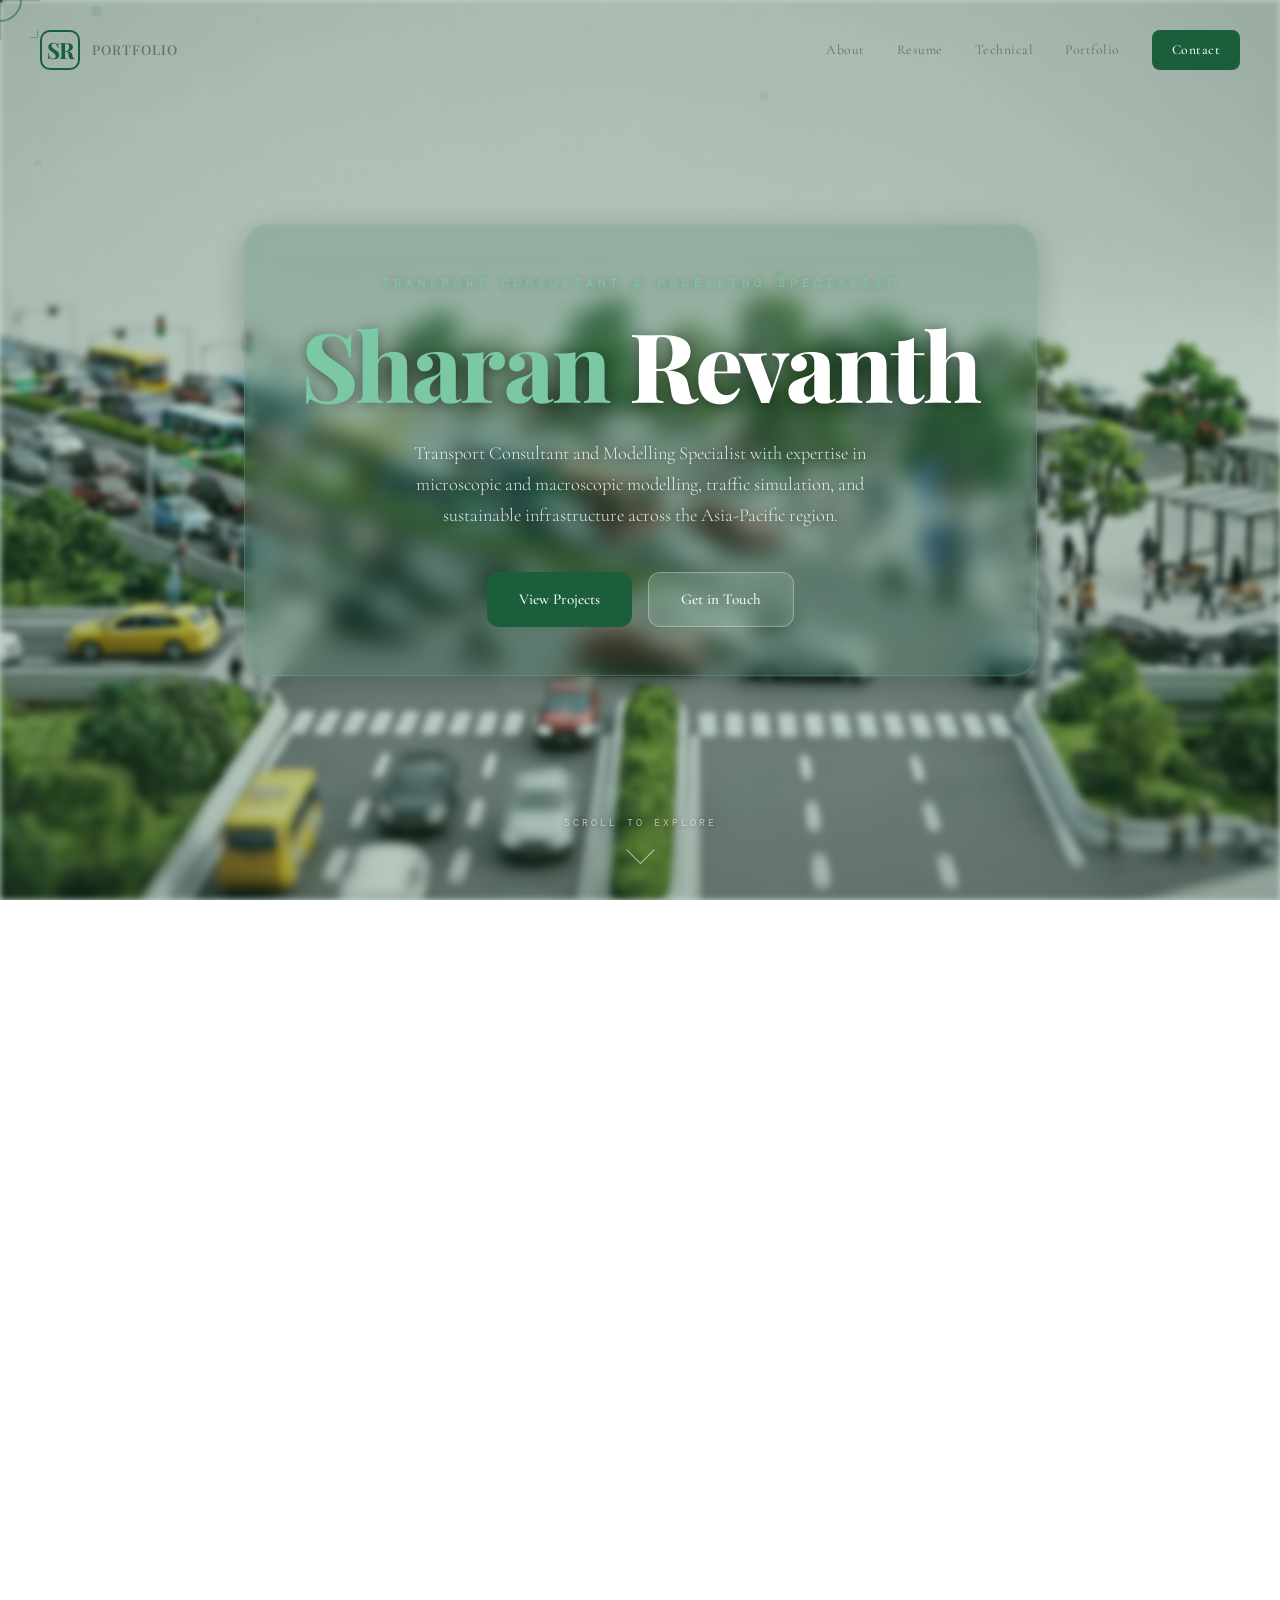
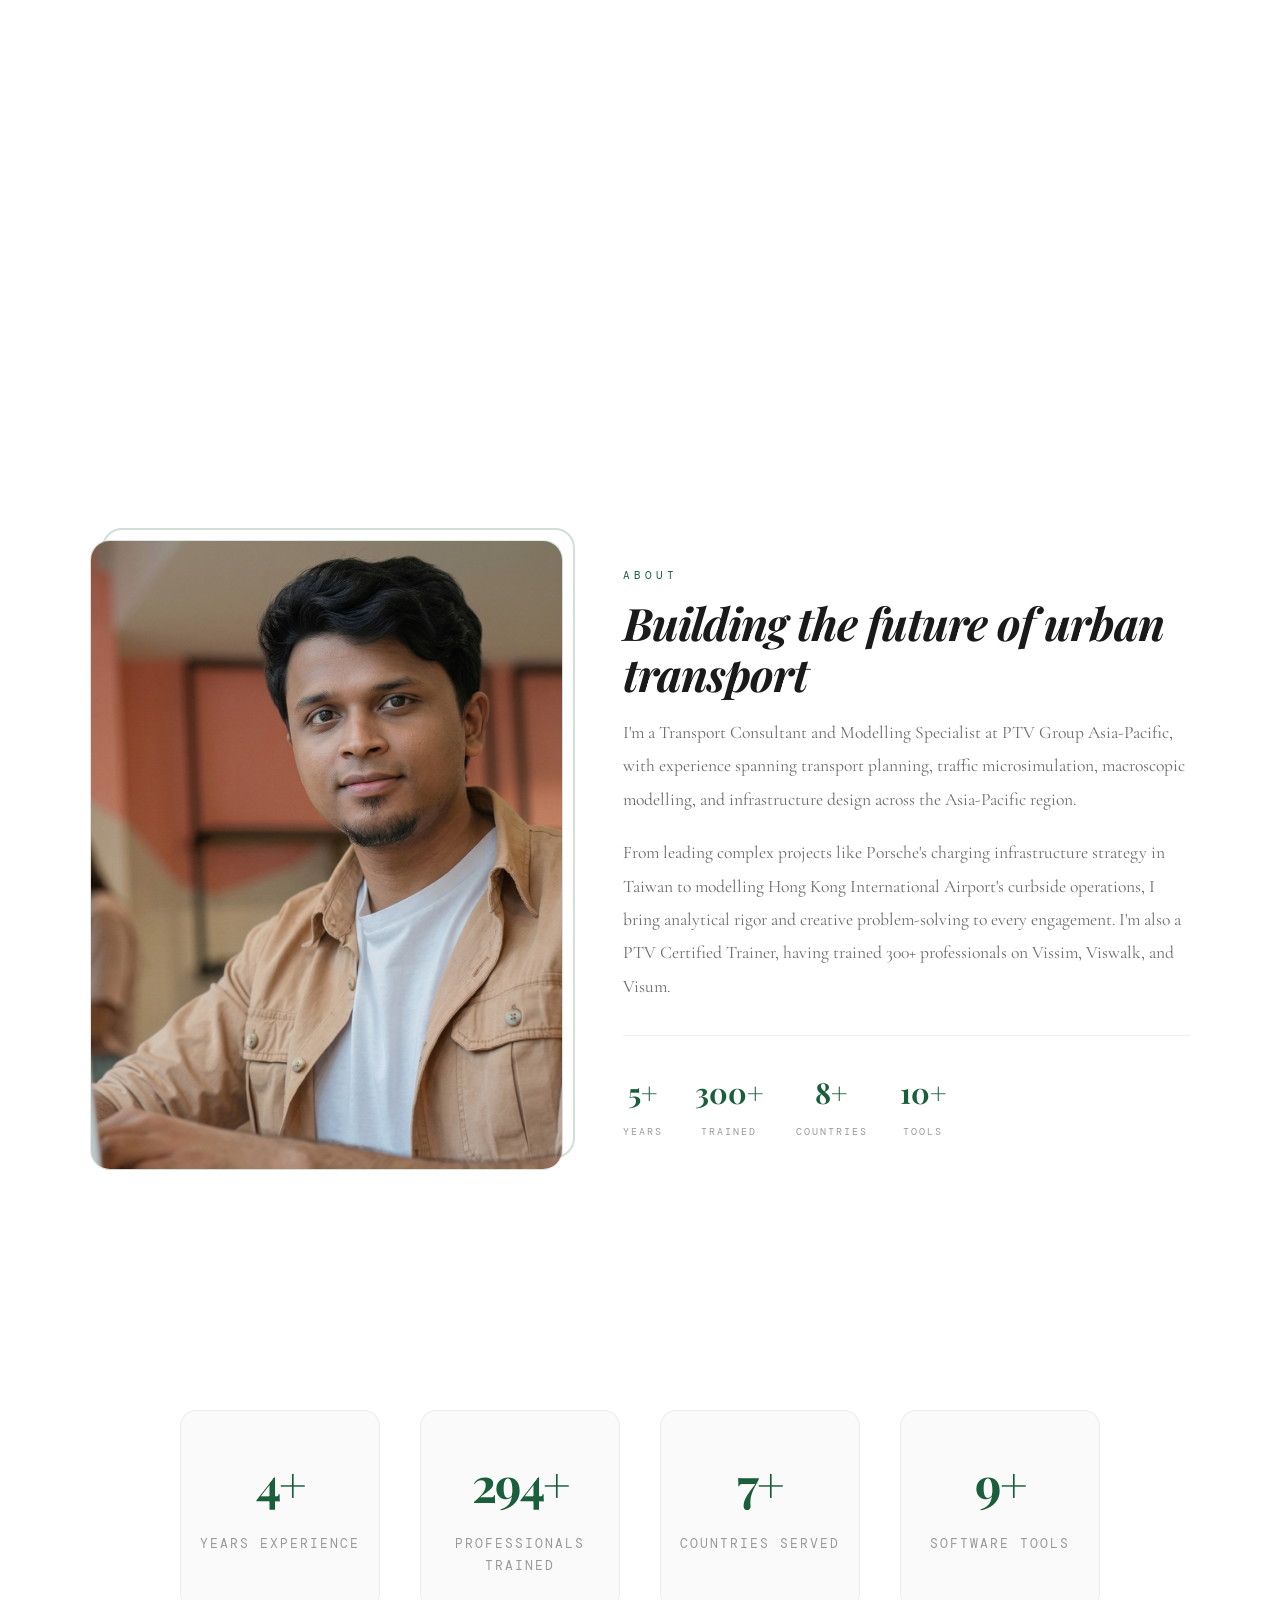
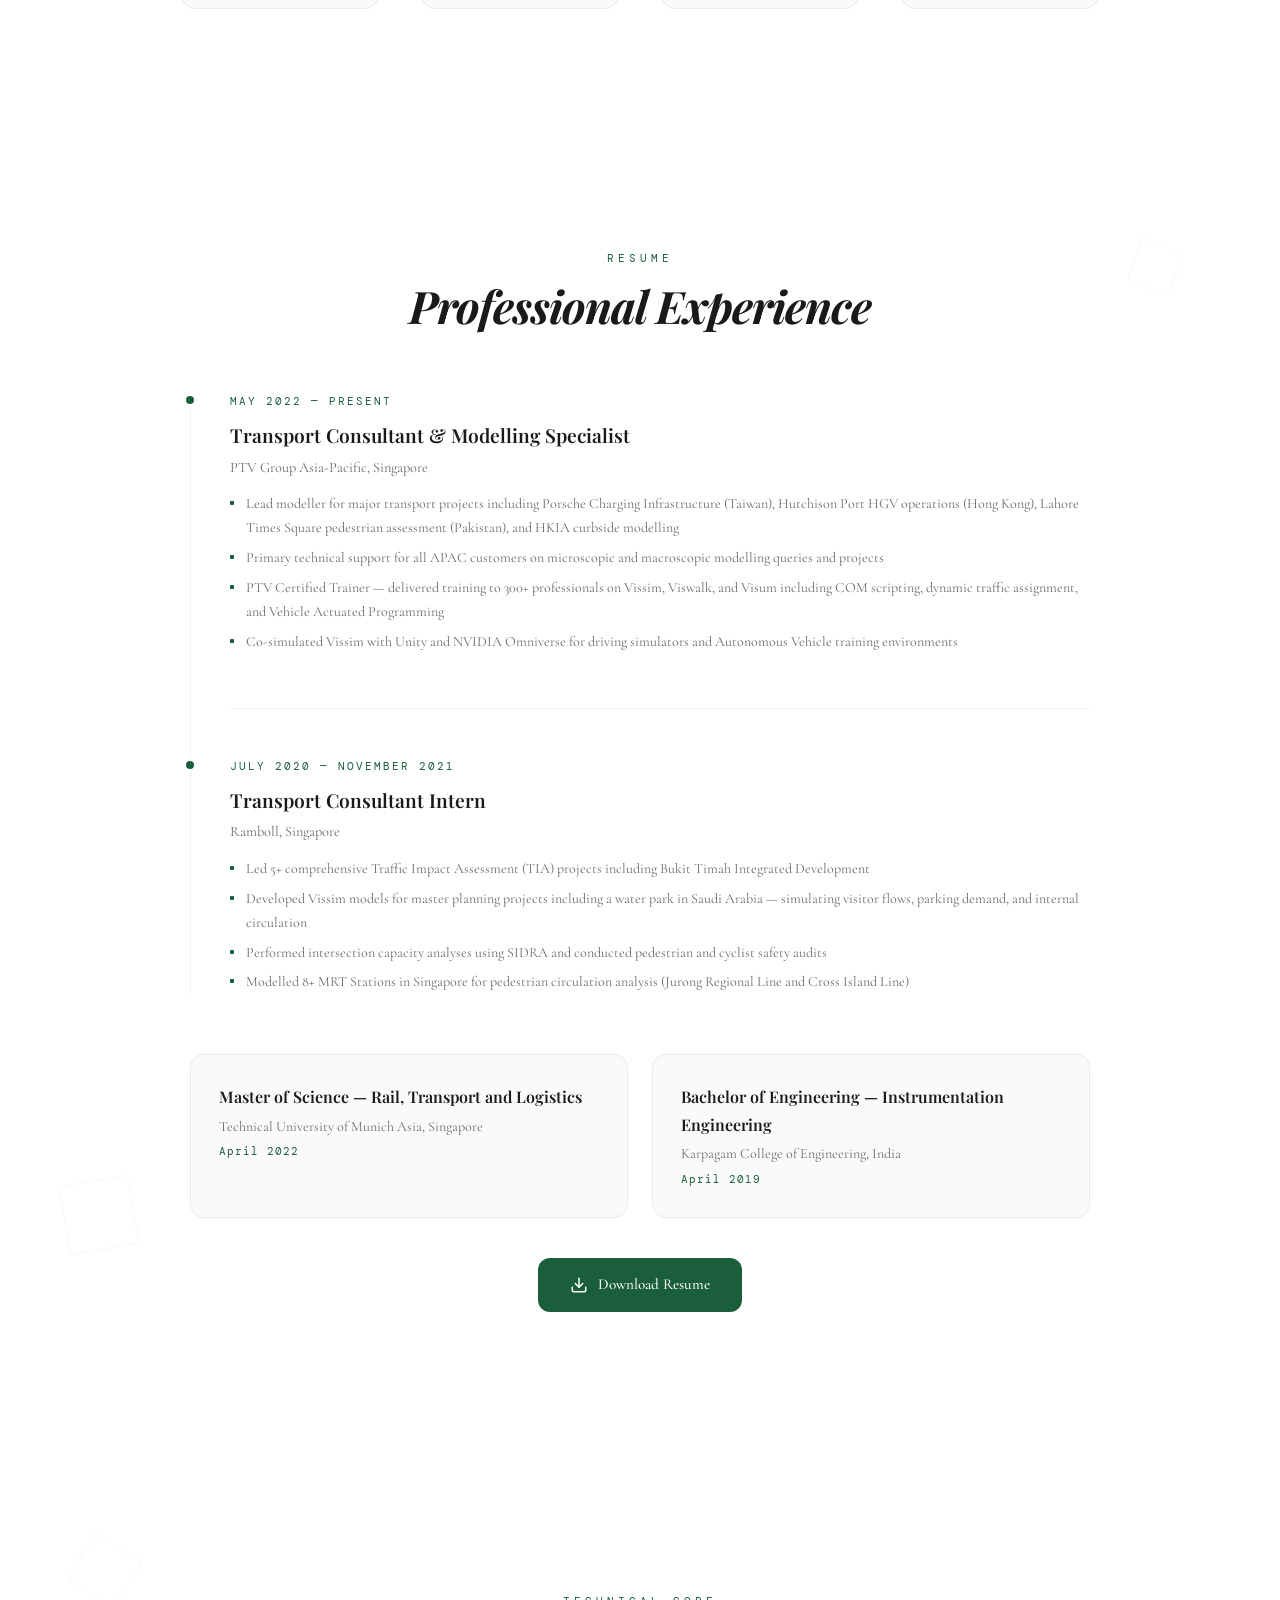
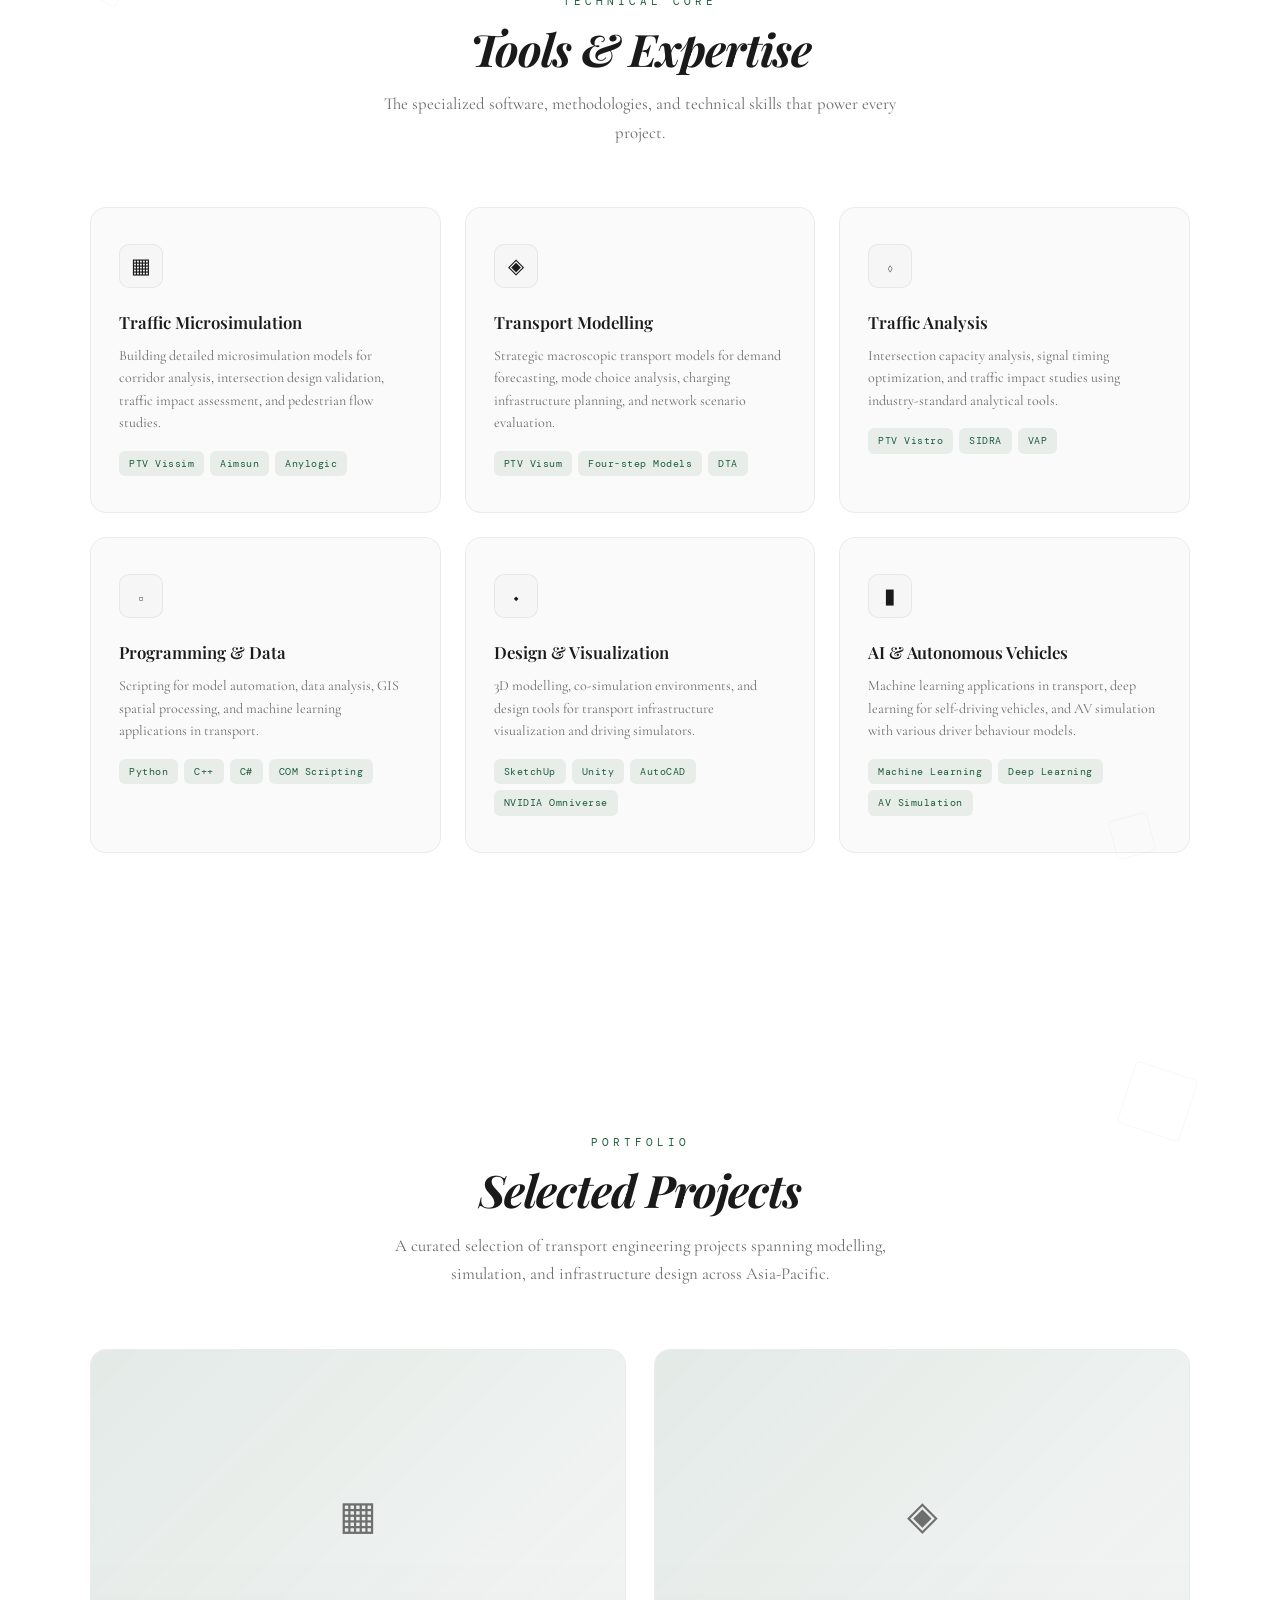
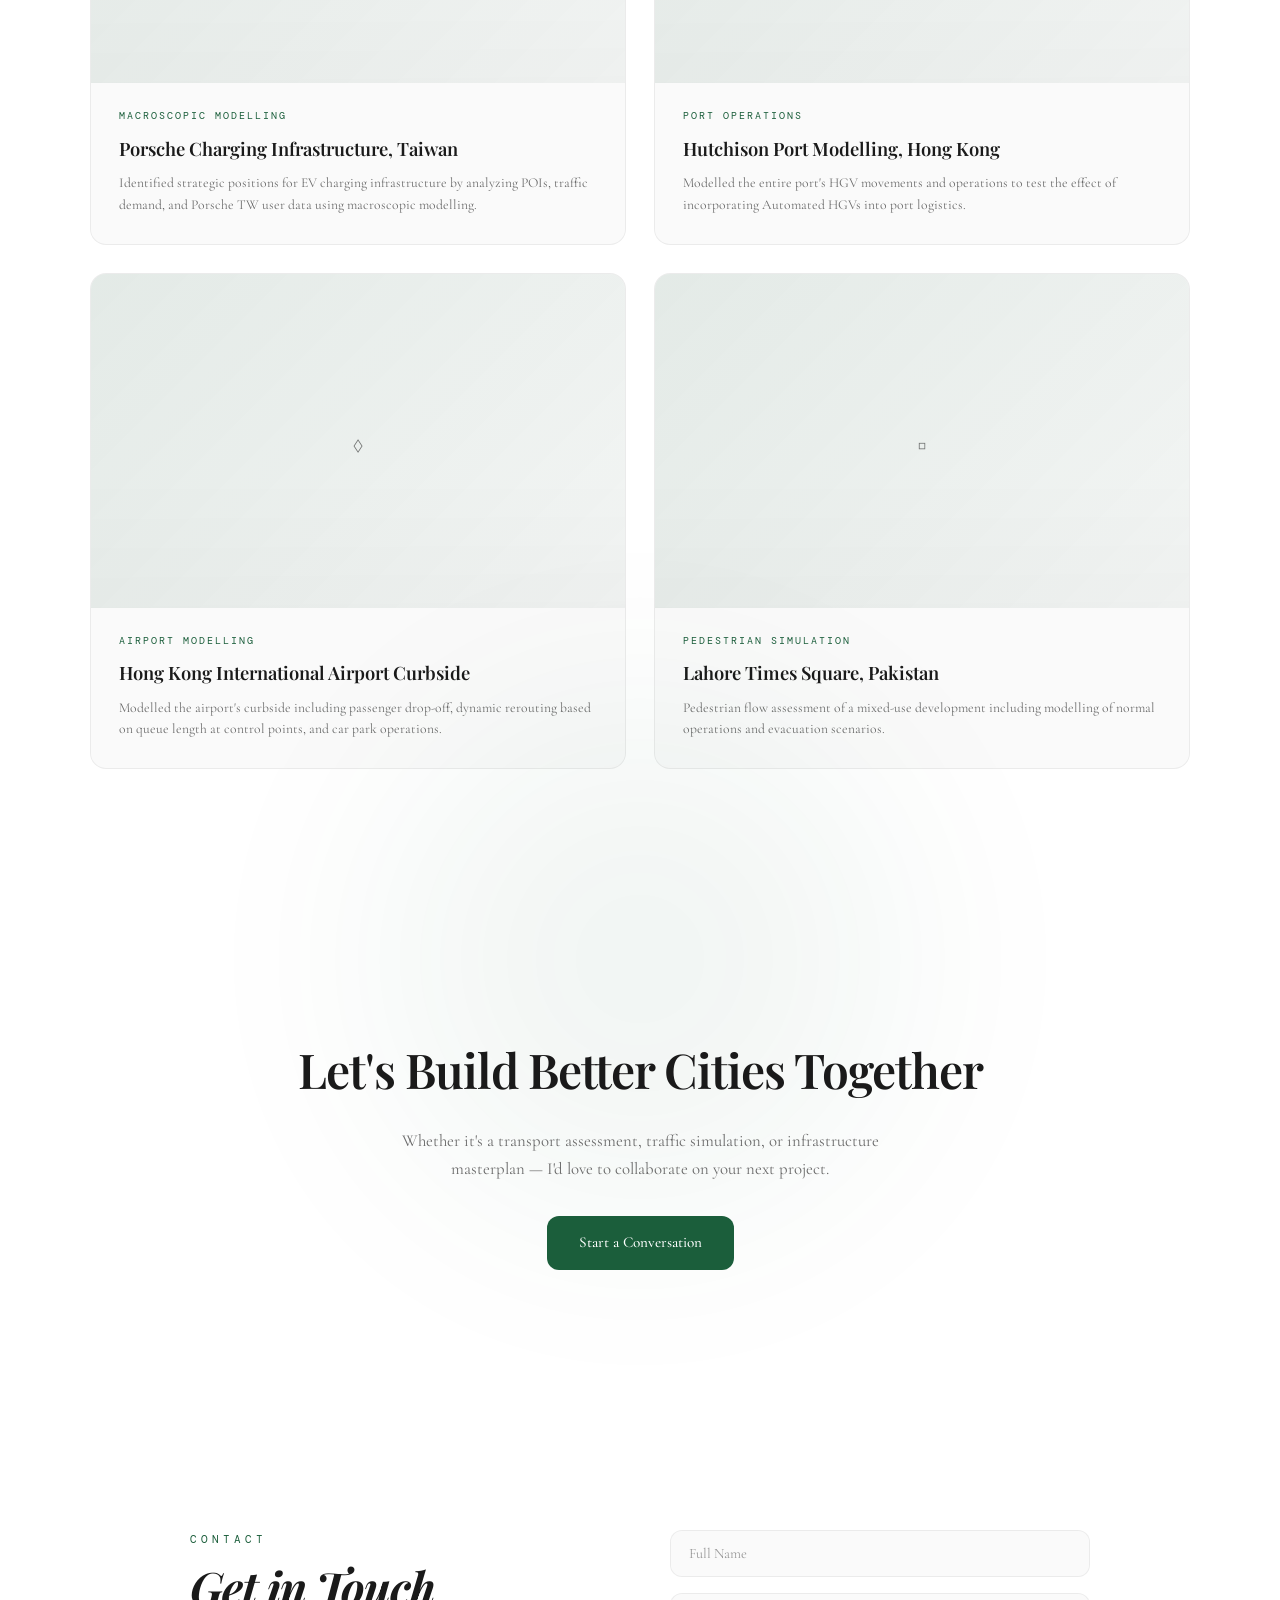
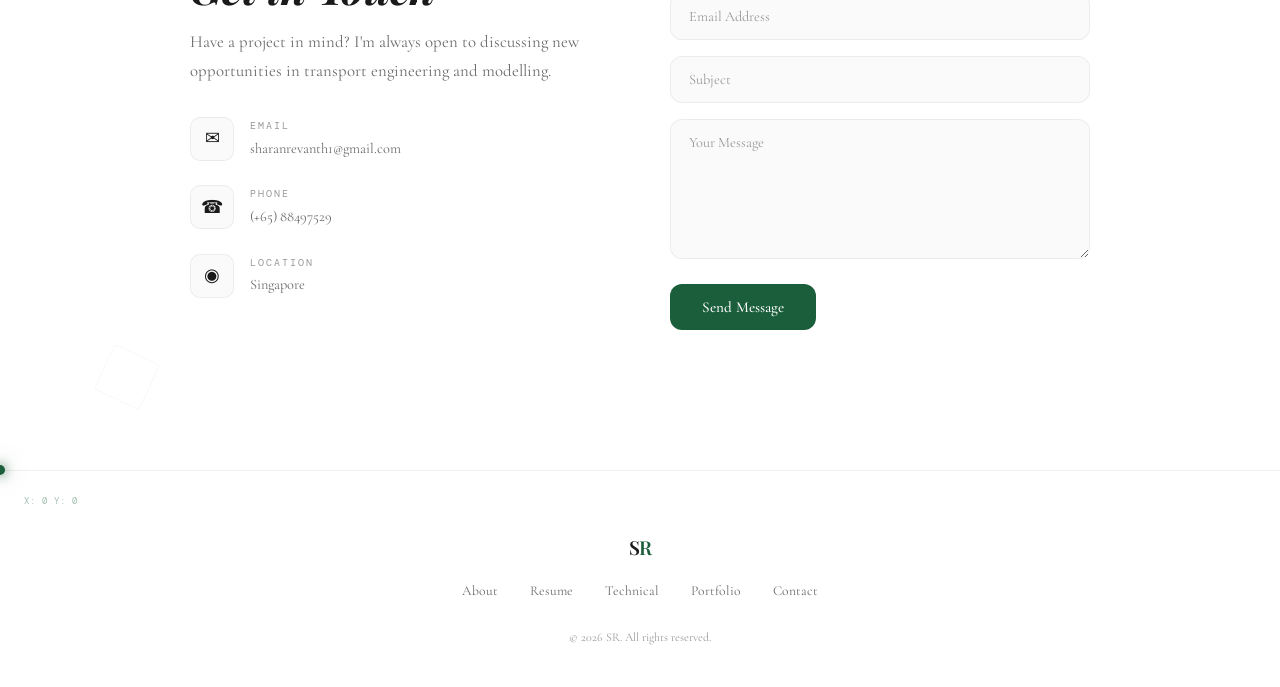
<file: index.html>
<!DOCTYPE html>
<html lang="en">
<head>
<meta charset="UTF-8">
<meta name="viewport" content="width=device-width, initial-scale=1.0">
<title>SR — Transport Consultant & Modelling Specialist</title>
<link rel="preconnect" href="https://fonts.googleapis.com">
<link rel="preconnect" href="https://fonts.gstatic.com" crossorigin>
<link href="https://fonts.googleapis.com/css2?family=Playfair+Display:wght@400;500;600;700;800;900&family=Cormorant+Garamond:wght@300;400;500;600;700&family=DM+Mono:wght@400;500&display=swap" rel="stylesheet">
<style>
/* ========== CSS RESET & VARIABLES ========== */
*, *::before, *::after { margin: 0; padding: 0; box-sizing: border-box; }

:root {
  --bg: #ffffff;
  --bg-dark: #0a0a0a;
  --text-primary: #1a1a1a;
  --text-secondary: #6b6b6b;
  --text-tertiary: #999999;
  --accent: #1B5E3B;
  --accent-rgb: 27, 94, 59;
  --accent-light: #2E8B57;
  --accent-lighter: #7BC8A4;
  --card-bg: rgba(0, 0, 0, 0.02);
  --card-border: rgba(0, 0, 0, 0.06);
  --glass-bg: rgba(255, 255, 255, 0.7);
  --glass-border: rgba(0, 0, 0, 0.08);
  --grid-line: rgba(0, 0, 0, 0.03);
  --font-heading: 'Playfair Display', Georgia, serif;
  --font-body: 'Cormorant Garamond', Georgia, serif;
  --font-mono: 'DM Mono', monospace;
}

@media (prefers-color-scheme: dark) {
  :root {
    --bg: #000000;
    --bg-dark: #000000;
    --text-primary: #f0f0f0;
    --text-secondary: #888888;
    --text-tertiary: #555555;
    --card-bg: rgba(255, 255, 255, 0.03);
    --card-border: rgba(255, 255, 255, 0.06);
    --glass-bg: rgba(0, 0, 0, 0.6);
    --glass-border: rgba(255, 255, 255, 0.08);
    --grid-line: rgba(255, 255, 255, 0.02);
  }
}

html { scroll-behavior: auto; }
body {
  font-family: var(--font-body);
  background: var(--bg);
  color: var(--text-primary);
  line-height: 1.7;
  font-size: 16px;
  font-weight: 400;
  overflow-x: hidden;
  -webkit-font-smoothing: antialiased;
  -moz-osx-font-smoothing: grayscale;
  cursor: none;
}
@media (hover: none), (max-width: 768px) {
  body { cursor: auto; }
}
a { color: inherit; text-decoration: none; }
*, *::before, *::after { cursor: none !important; }
@media (hover: none), (max-width: 768px) {
  *, *::before, *::after { cursor: auto !important; }
}
::selection { background: var(--accent); color: #fff; }

/* ========== CUSTOM SCROLLBAR ========== */
::-webkit-scrollbar { width: 6px; }
::-webkit-scrollbar-track { background: transparent; }
::-webkit-scrollbar-thumb {
  background: var(--accent);
  border-radius: 3px;
}
::-webkit-scrollbar-thumb:hover {
  background: var(--accent-light);
}

/* ========== LOADER ========== */
#loader {
  position: fixed;
  inset: 0;
  z-index: 9999;
  background: var(--bg);
  display: flex;
  align-items: center;
  justify-content: center;
  transition: opacity 0.6s ease;
}
.loader-content { text-align: center; }
.loader-logo {
  font-family: var(--font-heading);
  font-size: 3rem;
  font-weight: 700;
  letter-spacing: -2px;
  margin-bottom: 24px;
  color: var(--text-primary);
}
.loader-logo span { color: var(--accent); }
.loader-text {
  font-family: var(--font-mono);
  font-size: 0.7rem;
  text-transform: uppercase;
  letter-spacing: 4px;
  color: var(--text-tertiary);
  margin-bottom: 16px;
}
.loader-bar-track {
  width: 200px;
  height: 2px;
  background: var(--card-border);
  border-radius: 2px;
  margin: 0 auto;
  overflow: hidden;
}
.loader-bar-fill {
  height: 100%;
  width: 0%;
  background: var(--accent);
  border-radius: 2px;
  transition: width 0.3s ease;
}

/* ========== SCROLL PROGRESS ========== */
#scrollProgress {
  position: fixed;
  top: 0;
  left: 0;
  height: 2px;
  width: 0%;
  background: var(--accent);
  z-index: 10000;
  transition: width 0.1s linear;
}

/* ========== STARSCAPE ========== */
#starscape {
  position: fixed;
  top: 0;
  left: 0;
  width: 100%;
  height: 100%;
  z-index: 0;
  pointer-events: none;
  opacity: 0.15;
}
@media (prefers-color-scheme: dark) {
  #starscape { opacity: 0.4; }
}

/* ========== NAVBAR ========== */
#navbar {
  position: fixed;
  top: 16px;
  left: 0;
  right: 0;
  z-index: 1000;
  transition: all 0.5s cubic-bezier(0.16, 1, 0.3, 1);
}
.nav-inner {
  max-width: 100%;
  margin: 0 auto;
  padding: 14px 40px;
  display: flex;
  justify-content: space-between;
  align-items: center;
  transition: all 0.5s cubic-bezier(0.16, 1, 0.3, 1);
}
.nav-logo {
  display: flex;
  align-items: center;
  gap: 12px;
}
.nav-logo-mark {
  font-family: var(--font-heading);
  font-size: 1.4rem;
  font-weight: 700;
  letter-spacing: -1px;
  width: 40px;
  height: 40px;
  display: flex;
  align-items: center;
  justify-content: center;
  border: 2px solid var(--accent);
  border-radius: 10px;
  color: var(--accent);
}
.nav-logo-text {
  font-family: var(--font-heading);
  font-size: 0.85rem;
  font-weight: 500;
  letter-spacing: 1px;
  text-transform: uppercase;
  color: var(--text-secondary);
}
.nav-links {
  display: flex;
  align-items: center;
  gap: 32px;
}
.nav-links a {
  font-family: var(--font-body);
  font-size: 0.85rem;
  font-weight: 400;
  color: var(--text-secondary);
  transition: color 0.3s ease;
  letter-spacing: 0.5px;
}
.nav-links a {
  position: relative;
}
.nav-links a::after {
  content: '';
  position: absolute;
  bottom: -4px;
  left: 0;
  width: 0;
  height: 1.5px;
  background: var(--accent);
  transition: width 0.4s cubic-bezier(0.16, 1, 0.3, 1);
}
.nav-links a:hover { color: var(--accent); }
.nav-links a:hover::after { width: 100%; }
/* Active nav link highlight */
.nav-links a.active {
  color: var(--accent);
  font-weight: 500;
}
.nav-links a.active::after {
  width: 100%;
}
.nav-links .nav-cta {
  background: var(--accent);
  color: #fff;
  padding: 8px 20px;
  border-radius: 8px;
  font-weight: 500;
  transition: all 0.3s ease;
}
.nav-links .nav-cta:hover {
  box-shadow: 0 8px 24px rgba(var(--accent-rgb), 0.35);
  transform: translateY(-2px) scale(1.05);
}
.nav-links .nav-cta::after { display: none; }
.nav-links .nav-cta.active {
  box-shadow: 0 4px 16px rgba(var(--accent-rgb), 0.3);
}
.nav-links .nav-cta.active::after { display: none; }

#navbar.nav-scrolled .nav-inner {
  max-width: 720px;
  background: var(--glass-bg);
  border: 1px solid var(--glass-border);
  backdrop-filter: blur(24px);
  -webkit-backdrop-filter: blur(24px);
  border-radius: 100px;
  padding: 10px 28px;
}

@media (max-width: 768px) {
  .nav-links { display: none; }
  .nav-inner { padding: 12px 24px; }
  #navbar.nav-scrolled .nav-inner {
    max-width: 200px;
    padding: 8px 20px;
  }
}

/* ========== SECTION TITLES ========== */
.section-label {
  font-family: var(--font-mono);
  font-size: 0.7rem;
  text-transform: uppercase;
  letter-spacing: 4px;
  color: var(--accent);
  margin-bottom: 12px;
}
.section-title {
  font-family: var(--font-heading);
  font-size: 2.8rem;
  font-weight: 700;
  letter-spacing: -1px;
  margin-bottom: 16px;
  line-height: 1.15;
  font-style: italic;
}
.section-subtitle {
  font-size: 1.05rem;
  color: var(--text-secondary);
  max-width: 560px;
  line-height: 1.7;
}

/* ========== DECORATIVE SQUARES ========== */
.deco-square {
  position: absolute;
  border: 1px solid var(--card-border);
  border-radius: 4px;
  pointer-events: none;
  opacity: 0.5;
}

/* ========== SCROLL ANIMATION (VIDEO HERO) ========== */
.scroll-animation {
  height: 400vh;
  position: relative;
}
.scroll-sticky {
  position: sticky;
  top: 0;
  height: 100vh;
  width: 100%;
  overflow: hidden;
}
#frameCanvas {
  position: absolute;
  top: 0;
  left: 0;
  filter: blur(3px);
}
/* Green tint overlay on the video */
.video-tint {
  position: absolute;
  inset: 0;
  background: rgba(27, 94, 59, 0.25);
  z-index: 1;
  pointer-events: none;
}
/* Hero content overlaid on video */
.hero-overlay {
  position: absolute;
  inset: 0;
  display: flex;
  align-items: center;
  justify-content: center;
  z-index: 2;
  pointer-events: none;
}
.hero-overlay .hero-content {
  text-align: center;
  max-width: 800px;
  padding: 48px 56px;
  pointer-events: auto;
  background: rgba(27, 94, 59, 0.18);
  border: 1px solid rgba(123, 200, 164, 0.25);
  border-radius: 24px;
  backdrop-filter: blur(12px);
  -webkit-backdrop-filter: blur(12px);
  box-shadow: 0 8px 32px rgba(0, 0, 0, 0.2), inset 0 1px 0 rgba(255, 255, 255, 0.08);
}
.hero-overlay .hero-eyebrow {
  font-family: var(--font-mono);
  font-size: 0.75rem;
  text-transform: uppercase;
  letter-spacing: 5px;
  color: var(--accent-lighter);
  margin-bottom: 20px;
  text-shadow: 0 1px 8px rgba(0,0,0,0.4);
}
.hero-overlay .hero-title {
  font-family: var(--font-heading);
  font-size: clamp(3rem, 8vw, 6rem);
  font-weight: 800;
  letter-spacing: -2px;
  line-height: 1.05;
  margin-bottom: 24px;
  color: #fff;
  text-shadow: 0 2px 16px rgba(0,0,0,0.5);
}
.hero-overlay .hero-title .accent { color: var(--accent-lighter); }
.hero-overlay .hero-subtitle {
  font-size: 1.15rem;
  color: rgba(255,255,255,0.85);
  max-width: 520px;
  margin: 0 auto 40px;
  line-height: 1.7;
  font-weight: 300;
  text-shadow: 0 1px 6px rgba(0,0,0,0.4);
}
.hero-overlay .hero-buttons {
  display: flex;
  gap: 16px;
  justify-content: center;
  flex-wrap: wrap;
}
.hero-overlay .btn-primary {
  display: inline-flex;
  align-items: center;
  gap: 8px;
  background: var(--accent);
  color: #fff;
  padding: 14px 32px;
  border-radius: 12px;
  font-family: var(--font-body);
  font-weight: 500;
  font-size: 0.95rem;
  transition: all 0.3s ease;
  border: none;
  cursor: pointer;
}
.hero-overlay .btn-primary:hover {
  box-shadow: 0 12px 32px rgba(var(--accent-rgb), 0.3), 0 4px 8px rgba(var(--accent-rgb), 0.15);
  transform: translateY(-3px) scale(1.03);
}
.hero-overlay .btn-secondary {
  display: inline-flex;
  align-items: center;
  gap: 8px;
  background: rgba(255,255,255,0.15);
  color: #fff;
  padding: 14px 32px;
  border: 1px solid rgba(255,255,255,0.3);
  border-radius: 12px;
  font-family: var(--font-body);
  font-weight: 500;
  font-size: 0.95rem;
  transition: all 0.3s ease;
  cursor: pointer;
  backdrop-filter: blur(8px);
}
.hero-overlay .btn-secondary:hover {
  border-color: var(--accent-lighter);
  color: var(--accent-lighter);
  background: rgba(255,255,255,0.2);
  transform: translateY(-3px);
  box-shadow: 0 8px 24px rgba(0,0,0,0.2);
}
.scroll-hint {
  position: absolute;
  bottom: 40px;
  left: 50%;
  transform: translateX(-50%);
  text-align: center;
  z-index: 3;
}
.scroll-hint span {
  font-family: var(--font-mono);
  font-size: 0.65rem;
  text-transform: uppercase;
  letter-spacing: 3px;
  color: rgba(255,255,255,0.6);
  display: block;
  margin-bottom: 8px;
  text-shadow: 0 1px 4px rgba(0,0,0,0.4);
}
.scroll-arrow {
  width: 20px;
  height: 20px;
  border-right: 1.5px solid rgba(255,255,255,0.6);
  border-bottom: 1.5px solid rgba(255,255,255,0.6);
  transform: rotate(45deg);
  margin: 0 auto;
  animation: scrollBounce 2s ease-in-out infinite;
}
@keyframes scrollBounce {
  0%, 100% { transform: rotate(45deg) translateY(0); opacity: 0.4; }
  50% { transform: rotate(45deg) translateY(6px); opacity: 1; }
}

@media (max-width: 1024px) { .scroll-animation { height: 320vh; } }
@media (max-width: 768px) { .scroll-animation { height: 260vh; } }

/* ========== ABOUT / HERO SECTION ========== */
#about {
  position: relative;
  padding: 140px 40px;
  overflow: hidden;
}
.about-container {
  max-width: 1100px;
  margin: 0 auto;
  display: grid;
  grid-template-columns: 1fr 1.2fr;
  gap: 60px;
  align-items: center;
}
.about-photo-wrapper {
  position: relative;
}
.about-photo {
  width: 100%;
  aspect-ratio: 3/4;
  border-radius: 20px;
  overflow: hidden;
  position: relative;
  background: linear-gradient(135deg, rgba(var(--accent-rgb), 0.15), rgba(var(--accent-rgb), 0.05));
  border: 1px solid var(--card-border);
}
.about-photo img {
  width: 100%;
  height: 100%;
  object-fit: cover;
  display: block;
}
.about-photo-placeholder {
  width: 100%;
  height: 100%;
  display: flex;
  align-items: center;
  justify-content: center;
  flex-direction: column;
  gap: 16px;
  color: var(--text-tertiary);
}
.about-photo-placeholder svg {
  width: 80px;
  height: 80px;
  opacity: 0.3;
}
.about-photo-frame {
  position: absolute;
  top: -12px;
  right: -12px;
  bottom: 12px;
  left: 12px;
  border: 2px solid rgba(var(--accent-rgb), 0.2);
  border-radius: 20px;
  pointer-events: none;
  z-index: -1;
}
.about-text p {
  font-size: 1.1rem;
  color: var(--text-secondary);
  line-height: 1.9;
  margin-bottom: 20px;
}
.about-stats-row {
  display: flex;
  gap: 32px;
  margin-top: 32px;
  padding-top: 32px;
  border-top: 1px solid var(--card-border);
}
.about-stat {
  text-align: center;
}
.about-stat-number {
  font-family: var(--font-heading);
  font-size: 1.8rem;
  font-weight: 700;
  color: var(--accent);
  display: block;
}
.about-stat-label {
  font-family: var(--font-mono);
  font-size: 0.65rem;
  letter-spacing: 2px;
  text-transform: uppercase;
  color: var(--text-tertiary);
}

@media (max-width: 768px) {
  .about-container { grid-template-columns: 1fr; gap: 40px; }
  #about { padding: 80px 24px; }
  .about-photo-frame { display: none; }
}

/* ========== SPECS / STATS ========== */
#specs {
  position: relative;
  overflow: hidden;
}
.specs-grid {
  display: grid;
  grid-template-columns: repeat(4, 1fr);
  gap: 40px;
  max-width: 1000px;
  margin: 0 auto;
  padding: 100px 40px;
  text-align: center;
}
.spec-item {
  padding: 32px 16px;
  border: 1px solid var(--card-border);
  border-radius: 16px;
  background: var(--card-bg);
  transition: border-color 0.3s ease;
}
.spec-item:hover {
  border-color: rgba(var(--accent-rgb), 0.3);
  transform: translateY(-4px);
  box-shadow: 0 12px 24px rgba(var(--accent-rgb), 0.08);
}
.spec-item {
  transition: all 0.4s cubic-bezier(0.16, 1, 0.3, 1);
}
.spec-number {
  font-family: var(--font-heading);
  font-size: 3rem;
  font-weight: 700;
  display: block;
  letter-spacing: -2px;
  transition: text-shadow 0.3s ease;
}
.spec-number.counting {
  color: var(--accent);
}
.spec-label {
  font-size: 0.8rem;
  color: var(--text-tertiary);
  margin-top: 8px;
  display: block;
  text-transform: uppercase;
  letter-spacing: 2px;
  font-family: var(--font-mono);
}

@media (max-width: 768px) {
  .specs-grid { grid-template-columns: repeat(2, 1fr); gap: 16px; padding: 60px 24px; }
  .spec-number { font-size: 2.2rem; }
}

/* ========== TECHNICAL CORE ========== */
#technical-core {
  position: relative;
  padding: 140px 40px;
  overflow: hidden;
}
.tech-container {
  max-width: 1100px;
  margin: 0 auto;
}
.tech-header {
  text-align: center;
  margin-bottom: 60px;
}
.tech-grid {
  display: grid;
  grid-template-columns: repeat(3, 1fr);
  gap: 24px;
}
.tech-card {
  background: var(--card-bg);
  border: 1px solid var(--card-border);
  border-radius: 16px;
  padding: 36px 28px;
  transition: all 0.5s cubic-bezier(0.16, 1, 0.3, 1);
  position: relative;
  overflow: hidden;
}
.tech-card::before {
  content: '';
  position: absolute;
  top: 0;
  left: 0;
  right: 0;
  height: 3px;
  background: linear-gradient(90deg, var(--accent), var(--accent-light));
  transform: scaleX(0);
  transition: transform 0.6s cubic-bezier(0.16, 1, 0.3, 1);
  transform-origin: left;
}
.tech-card::after {
  content: '';
  position: absolute;
  inset: 0;
  background: radial-gradient(circle at var(--mouse-x, 50%) var(--mouse-y, 50%), rgba(var(--accent-rgb), 0.08) 0%, transparent 60%);
  opacity: 0;
  transition: opacity 0.5s ease;
  pointer-events: none;
}
.tech-card:hover::after { opacity: 1; }
.tech-card:hover::before { transform: scaleX(1); }
.tech-card:hover {
  transform: translateY(-8px) scale(1.02);
  border-color: rgba(var(--accent-rgb), 0.3);
  box-shadow: 0 20px 40px rgba(var(--accent-rgb), 0.12), 0 0 0 1px rgba(var(--accent-rgb), 0.1);
}
.tech-card:hover .tech-card-icon {
  border-color: var(--accent);
  background: rgba(var(--accent-rgb), 0.1);
  transform: scale(1.1) rotate(-5deg);
}
.tech-card-icon {
  transition: all 0.5s cubic-bezier(0.16, 1, 0.3, 1);
}
.tech-card:hover .tech-tag {
  background: rgba(var(--accent-rgb), 0.15);
  transform: translateY(-1px);
}
.tech-tag {
  transition: all 0.3s ease;
}
.tech-card-icon {
  width: 44px;
  height: 44px;
  background: var(--card-bg);
  border: 1px solid var(--card-border);
  border-radius: 10px;
  display: flex;
  align-items: center;
  justify-content: center;
  font-size: 1.3rem;
  margin-bottom: 20px;
}
.tech-card h3 {
  font-family: var(--font-heading);
  font-size: 1.05rem;
  font-weight: 600;
  margin-bottom: 8px;
}
.tech-card p {
  font-size: 0.88rem;
  color: var(--text-secondary);
  line-height: 1.6;
}
.tech-card .tech-tags {
  display: flex;
  flex-wrap: wrap;
  gap: 6px;
  margin-top: 16px;
}
.tech-tag {
  font-family: var(--font-mono);
  font-size: 0.65rem;
  padding: 4px 10px;
  border-radius: 6px;
  background: rgba(var(--accent-rgb), 0.08);
  color: var(--accent);
  letter-spacing: 0.5px;
}

@media (max-width: 768px) {
  .tech-grid { grid-template-columns: 1fr; }
  #technical-core { padding: 80px 24px; }
}

/* ========== RESUME / EXPERIENCE ========== */
#resume {
  position: relative;
  padding: 140px 40px;
  overflow: hidden;
}
.resume-container {
  max-width: 900px;
  margin: 0 auto;
}
.resume-header {
  text-align: center;
  margin-bottom: 60px;
}
.timeline {
  position: relative;
  padding-left: 40px;
}
.timeline::before {
  content: '';
  position: absolute;
  left: 0;
  top: 0;
  bottom: 0;
  width: 1px;
  background: var(--card-border);
}
.timeline-item {
  position: relative;
  margin-bottom: 48px;
  padding-bottom: 48px;
  border-bottom: 1px solid var(--card-border);
}
.timeline-item:last-child { border-bottom: none; margin-bottom: 0; padding-bottom: 0; }
.timeline-dot {
  position: absolute;
  left: -44px;
  top: 4px;
  width: 8px;
  height: 8px;
  border-radius: 50%;
  background: var(--accent);
  box-shadow: 0 0 0 4px var(--bg);
}
.timeline-date {
  font-family: var(--font-mono);
  font-size: 0.7rem;
  color: var(--accent);
  letter-spacing: 2px;
  text-transform: uppercase;
  margin-bottom: 8px;
}
.timeline-role {
  font-family: var(--font-heading);
  font-size: 1.2rem;
  font-weight: 600;
  margin-bottom: 4px;
}
.timeline-company {
  font-size: 0.9rem;
  color: var(--text-secondary);
  margin-bottom: 12px;
}
.timeline-desc {
  font-size: 0.88rem;
  color: var(--text-secondary);
  line-height: 1.7;
}
.timeline-desc ul {
  list-style: none;
  margin-top: 8px;
}
.timeline-desc ul li {
  position: relative;
  padding-left: 16px;
  margin-bottom: 6px;
}
.timeline-desc ul li::before {
  content: '';
  position: absolute;
  left: 0;
  top: 9px;
  width: 4px;
  height: 4px;
  border-radius: 1px;
  background: var(--accent);
}

/* Resume download button */
.resume-download-btn {
  display: inline-flex;
  align-items: center;
  gap: 10px;
  background: var(--accent);
  color: #fff;
  padding: 14px 32px;
  border-radius: 12px;
  font-family: var(--font-body);
  font-weight: 500;
  font-size: 0.95rem;
  transition: all 0.3s ease;
  border: none;
  cursor: pointer;
  margin-top: 40px;
  text-decoration: none;
}
.resume-download-btn:hover {
  box-shadow: 0 12px 32px rgba(var(--accent-rgb), 0.3), 0 4px 8px rgba(var(--accent-rgb), 0.15);
  transform: translateY(-3px) scale(1.03);
}
.resume-download-btn svg {
  width: 18px;
  height: 18px;
}

/* Education */
.education-grid {
  display: grid;
  grid-template-columns: 1fr 1fr;
  gap: 24px;
  margin-top: 60px;
}
.education-card {
  background: var(--card-bg);
  border: 1px solid var(--card-border);
  border-radius: 14px;
  padding: 28px;
}
.education-degree {
  font-family: var(--font-heading);
  font-size: 1rem;
  font-weight: 600;
  margin-bottom: 4px;
}
.education-school {
  font-size: 0.88rem;
  color: var(--text-secondary);
  margin-bottom: 4px;
}
.education-year {
  font-family: var(--font-mono);
  font-size: 0.7rem;
  color: var(--accent);
  letter-spacing: 1px;
}

@media (max-width: 768px) {
  #resume { padding: 80px 24px; }
  .education-grid { grid-template-columns: 1fr; }
}

/* ========== PORTFOLIO ========== */
#portfolio {
  position: relative;
  padding: 140px 40px;
  overflow: hidden;
}
.portfolio-container {
  max-width: 1100px;
  margin: 0 auto;
}
.portfolio-header {
  text-align: center;
  margin-bottom: 60px;
}
.portfolio-grid {
  display: grid;
  grid-template-columns: repeat(2, 1fr);
  gap: 28px;
}
.portfolio-card {
  background: var(--card-bg);
  border: 1px solid var(--card-border);
  border-radius: 16px;
  overflow: hidden;
  transition: all 0.4s ease;
  cursor: pointer;
}
.portfolio-card:hover {
  transform: translateY(-10px) scale(1.02);
  border-color: rgba(var(--accent-rgb), 0.3);
  box-shadow: 0 24px 48px rgba(var(--accent-rgb), 0.12), 0 0 0 1px rgba(var(--accent-rgb), 0.08);
}
.portfolio-card:hover .portfolio-thumb-icon {
  opacity: 1;
  transform: scale(1.2);
}
.portfolio-thumb-icon {
  transition: all 0.5s cubic-bezier(0.16, 1, 0.3, 1);
}
.portfolio-card:hover .portfolio-name {
  color: var(--accent);
}
.portfolio-name {
  transition: color 0.3s ease;
}
.portfolio-thumb {
  width: 100%;
  aspect-ratio: 16/10;
  background: linear-gradient(135deg, rgba(var(--accent-rgb), 0.1), rgba(var(--accent-rgb), 0.03));
  display: flex;
  align-items: center;
  justify-content: center;
  position: relative;
  overflow: hidden;
}
.portfolio-thumb-icon {
  font-size: 2.5rem;
  opacity: 0.6;
}
.portfolio-thumb::after {
  content: '';
  position: absolute;
  inset: 0;
  background: linear-gradient(to bottom, transparent 60%, var(--card-bg));
}
.portfolio-info {
  padding: 24px 28px 28px;
}
.portfolio-category {
  font-family: var(--font-mono);
  font-size: 0.65rem;
  color: var(--accent);
  letter-spacing: 2px;
  text-transform: uppercase;
  margin-bottom: 8px;
}
.portfolio-name {
  font-family: var(--font-heading);
  font-size: 1.15rem;
  font-weight: 600;
  margin-bottom: 8px;
}
.portfolio-desc {
  font-size: 0.85rem;
  color: var(--text-secondary);
  line-height: 1.6;
}

@media (max-width: 768px) {
  .portfolio-grid { grid-template-columns: 1fr; }
  #portfolio { padding: 80px 24px; }
}

/* ========== CONTACT ========== */
#contact {
  position: relative;
  padding: 140px 40px;
  overflow: hidden;
}
.contact-container {
  max-width: 900px;
  margin: 0 auto;
  display: grid;
  grid-template-columns: 1fr 1fr;
  gap: 60px;
  align-items: start;
}
.contact-header { margin-bottom: 40px; }
.contact-info-list {
  display: flex;
  flex-direction: column;
  gap: 24px;
  margin-top: 32px;
}
.contact-info-item {
  display: flex;
  align-items: center;
  gap: 16px;
}
.contact-icon {
  width: 44px;
  height: 44px;
  border: 1px solid var(--card-border);
  border-radius: 10px;
  display: flex;
  align-items: center;
  justify-content: center;
  font-size: 1.1rem;
  flex-shrink: 0;
  background: var(--card-bg);
}
.contact-info-text {
  font-size: 0.9rem;
  color: var(--text-secondary);
}
.contact-info-label {
  font-family: var(--font-mono);
  font-size: 0.65rem;
  color: var(--text-tertiary);
  letter-spacing: 2px;
  text-transform: uppercase;
  margin-bottom: 2px;
}
.contact-form {
  display: flex;
  flex-direction: column;
  gap: 16px;
}
.form-group { position: relative; }
.form-group input,
.form-group textarea {
  width: 100%;
  padding: 14px 18px;
  font-family: var(--font-body);
  font-size: 0.9rem;
  background: var(--card-bg);
  border: 1px solid var(--card-border);
  border-radius: 12px;
  color: var(--text-primary);
  outline: none;
  transition: border-color 0.3s ease;
}
.form-group input:focus,
.form-group textarea:focus {
  border-color: var(--accent);
}
.form-group textarea {
  resize: vertical;
  min-height: 140px;
}
.form-group input::placeholder,
.form-group textarea::placeholder {
  color: var(--text-tertiary);
}
.btn-submit {
  display: inline-flex;
  align-items: center;
  justify-content: center;
  gap: 8px;
  background: var(--accent);
  color: #fff;
  padding: 14px 32px;
  border-radius: 12px;
  font-family: var(--font-body);
  font-weight: 500;
  font-size: 0.95rem;
  border: none;
  cursor: pointer;
  transition: all 0.3s ease;
  align-self: flex-start;
}
.btn-submit:hover {
  box-shadow: 0 12px 32px rgba(var(--accent-rgb), 0.3), 0 4px 8px rgba(var(--accent-rgb), 0.15);
  transform: translateY(-3px) scale(1.03);
}

@media (max-width: 768px) {
  .contact-container { grid-template-columns: 1fr; gap: 40px; }
  #contact { padding: 80px 24px; }
}

/* ========== CTA SECTION ========== */
#cta {
  text-align: center;
  padding: 120px 40px;
  position: relative;
}
.cta-content { position: relative; z-index: 1; }
.cta-content h2 {
  font-family: var(--font-heading);
  font-size: clamp(2rem, 4vw, 3rem);
  font-weight: 600;
  letter-spacing: -1px;
  margin-bottom: 16px;
}
.cta-content p {
  font-size: 1.05rem;
  color: var(--text-secondary);
  margin-bottom: 32px;
  max-width: 480px;
  margin-left: auto;
  margin-right: auto;
}
.btn-large {
  font-size: 1.05rem;
  padding: 16px 44px;
}
.btn-primary {
  display: inline-flex;
  align-items: center;
  gap: 8px;
  background: var(--accent);
  color: #fff;
  padding: 14px 32px;
  border-radius: 12px;
  font-family: var(--font-body);
  font-weight: 500;
  font-size: 0.95rem;
  transition: all 0.3s ease;
  border: none;
  cursor: pointer;
}
.btn-primary:hover {
  box-shadow: 0 12px 32px rgba(var(--accent-rgb), 0.3), 0 4px 8px rgba(var(--accent-rgb), 0.15);
  transform: translateY(-3px) scale(1.03);
}

/* ========== 3D PARTICLES ========== */
#particles-canvas {
  position: fixed;
  top: 0;
  left: 0;
  width: 100%;
  height: 100%;
  pointer-events: none;
  z-index: 1;
  opacity: 0.3;
}
@media (prefers-color-scheme: dark) {
  #particles-canvas { opacity: 0.25; }
}

/* ========== FOOTER ========== */
footer {
  border-top: 1px solid var(--card-border);
  padding: 60px 40px 40px;
  text-align: center;
}
.footer-inner {
  max-width: 1000px;
  margin: 0 auto;
}
.footer-brand {
  font-family: var(--font-heading);
  font-size: 1.2rem;
  font-weight: 600;
  margin-bottom: 16px;
  letter-spacing: -0.5px;
}
.footer-brand span { color: var(--accent); }
.footer-links {
  display: flex;
  justify-content: center;
  gap: 32px;
  margin-bottom: 24px;
}
.footer-links a {
  font-size: 0.85rem;
  color: var(--text-secondary);
  transition: color 0.3s ease;
}
.footer-links a {
  position: relative;
  transition: color 0.3s ease;
}
.footer-links a::after {
  content: '';
  position: absolute;
  bottom: -2px;
  left: 0;
  width: 0;
  height: 1px;
  background: var(--accent);
  transition: width 0.4s cubic-bezier(0.16, 1, 0.3, 1);
}
.footer-links a:hover { color: var(--accent); }
.footer-links a:hover::after { width: 100%; }
.footer-copy {
  font-size: 0.75rem;
  color: var(--text-tertiary);
}

/* ========== REVEAL ANIMATIONS ========== */
.reveal {
  opacity: 0;
  transform: translateY(30px);
  transition: opacity 0.7s ease, transform 0.7s ease;
}
.reveal.revealed {
  opacity: 1;
  transform: translateY(0);
}
.reveal-delay-1 { transition-delay: 0.1s; }
.reveal-delay-2 { transition-delay: 0.2s; }
.reveal-delay-3 { transition-delay: 0.3s; }

/* ========== SECTION DIVIDER ========== */
.section-divider {
  width: 40px;
  height: 1px;
  background: var(--card-border);
  margin: 0 auto;
}

/* ========== BACK TO TOP BUTTON ========== */
#backToTop {
  position: fixed;
  bottom: 32px;
  right: 32px;
  width: 48px;
  height: 48px;
  border-radius: 14px;
  background: var(--accent);
  color: #fff;
  border: none;
  cursor: pointer;
  display: flex;
  align-items: center;
  justify-content: center;
  z-index: 999;
  opacity: 0;
  transform: translateY(20px) scale(0.8);
  transition: all 0.5s cubic-bezier(0.16, 1, 0.3, 1);
  pointer-events: none;
  box-shadow: 0 4px 16px rgba(var(--accent-rgb), 0.25);
}
#backToTop.visible {
  opacity: 1;
  transform: translateY(0) scale(1);
  pointer-events: auto;
}
#backToTop:hover {
  transform: translateY(-4px) scale(1.1);
  box-shadow: 0 12px 32px rgba(var(--accent-rgb), 0.4);
}
#backToTop svg {
  width: 20px;
  height: 20px;
  transition: transform 0.3s ease;
}
#backToTop:hover svg {
  transform: translateY(-2px);
}

/* ========== ENGINEERING CURSOR TRAIL ========== */
.cursor-dot {
  position: fixed;
  pointer-events: none;
  z-index: 9998;
  width: 10px;
  height: 10px;
  background: var(--accent);
  border-radius: 50%;
  transform: translate(-50%, -50%);
  box-shadow: 0 0 12px rgba(var(--accent-rgb), 0.8), 0 0 24px rgba(var(--accent-rgb), 0.4);
  transition: width 0.25s cubic-bezier(0.16,1,0.3,1), height 0.25s cubic-bezier(0.16,1,0.3,1), background 0.25s, box-shadow 0.25s;
}
.cursor-dot.hovering {
  width: 16px;
  height: 16px;
  background: var(--accent-light);
  box-shadow: 0 0 20px rgba(var(--accent-rgb), 1), 0 0 40px rgba(var(--accent-rgb), 0.5);
}
.cursor-ring {
  position: fixed;
  pointer-events: none;
  z-index: 9997;
  width: 44px;
  height: 44px;
  border: 2px solid rgba(var(--accent-rgb), 0.5);
  border-radius: 50%;
  transform: translate(-50%, -50%);
  transition: width 0.4s cubic-bezier(0.16,1,0.3,1), height 0.4s cubic-bezier(0.16,1,0.3,1), border-color 0.3s, border-width 0.3s, background 0.3s;
}
.cursor-ring.hovering {
  width: 64px;
  height: 64px;
  border-color: rgba(var(--accent-rgb), 0.7);
  border-width: 2.5px;
  background: rgba(var(--accent-rgb), 0.06);
}
.cursor-crosshair {
  position: fixed;
  pointer-events: none;
  z-index: 9996;
  width: 80px;
  height: 80px;
  transform: translate(-50%, -50%);
  opacity: 0.25;
  transition: opacity 0.3s, width 0.4s, height 0.4s;
}
.cursor-crosshair.hovering {
  width: 100px;
  height: 100px;
  opacity: 0.35;
}
.cursor-crosshair::before,
.cursor-crosshair::after {
  content: '';
  position: absolute;
  background: var(--accent);
}
.cursor-crosshair::before {
  width: 1.5px;
  height: 100%;
  left: 50%;
  transform: translateX(-50%);
}
.cursor-crosshair::after {
  width: 100%;
  height: 1.5px;
  top: 50%;
  transform: translateY(-50%);
}
/* Corner tick marks for engineering look */
.cursor-tick {
  position: fixed;
  pointer-events: none;
  z-index: 9996;
  width: 12px;
  height: 12px;
  transform: translate(-50%, -50%);
  opacity: 0.35;
  transition: opacity 0.3s;
}
.cursor-tick::before,
.cursor-tick::after {
  content: '';
  position: absolute;
  background: var(--accent);
}
/* top-left tick */
.cursor-tick.tl::before { width: 8px; height: 1.5px; top: 0; left: 0; }
.cursor-tick.tl::after  { width: 1.5px; height: 8px; top: 0; left: 0; }
/* top-right tick */
.cursor-tick.tr::before { width: 8px; height: 1.5px; top: 0; right: 0; left: auto; }
.cursor-tick.tr::after  { width: 1.5px; height: 8px; top: 0; right: 0; left: auto; }
/* bottom-left tick */
.cursor-tick.bl::before { width: 8px; height: 1.5px; bottom: 0; top: auto; left: 0; }
.cursor-tick.bl::after  { width: 1.5px; height: 8px; bottom: 0; top: auto; left: 0; }
/* bottom-right tick */
.cursor-tick.br::before { width: 8px; height: 1.5px; bottom: 0; top: auto; right: 0; left: auto; }
.cursor-tick.br::after  { width: 1.5px; height: 8px; bottom: 0; top: auto; right: 0; left: auto; }

.cursor-coords {
  position: fixed;
  pointer-events: none;
  z-index: 9996;
  font-family: var(--font-mono);
  font-size: 0.55rem;
  color: var(--accent);
  letter-spacing: 1px;
  opacity: 0.4;
  transform: translate(24px, 24px);
  white-space: nowrap;
  transition: opacity 0.3s;
}

.cursor-trail-particle {
  position: fixed;
  pointer-events: none;
  z-index: 9995;
  width: 4px;
  height: 4px;
  background: var(--accent);
  opacity: 0;
  transform: translate(-50%, -50%);
  border-radius: 1px;
  box-shadow: 0 0 6px rgba(var(--accent-rgb), 0.4);
}

/* Hide custom cursor on mobile / touch */
@media (hover: none), (max-width: 768px) {
  .cursor-dot, .cursor-ring, .cursor-crosshair, .cursor-trail-particle, .cursor-tick, .cursor-coords { display: none !important; }
}

/* ========== CONTACT ICON HOVER ========== */
.contact-icon {
  transition: all 0.4s cubic-bezier(0.16, 1, 0.3, 1);
}
.contact-info-item:hover .contact-icon {
  border-color: var(--accent);
  background: rgba(var(--accent-rgb), 0.1);
  transform: scale(1.1);
}

/* ========== EDUCATION CARD HOVER ========== */
.education-card {
  transition: all 0.4s cubic-bezier(0.16, 1, 0.3, 1);
}
.education-card:hover {
  transform: translateY(-4px);
  border-color: rgba(var(--accent-rgb), 0.2);
  box-shadow: 0 12px 24px rgba(var(--accent-rgb), 0.06);
}
</style>
</head>
<body>

<!-- Loader -->
<div id="loader">
  <div class="loader-content">
    <div class="loader-logo">S<span>R</span></div>
    <p class="loader-text">Loading</p>
    <div class="loader-bar-track">
      <div class="loader-bar-fill" id="loaderBar"></div>
    </div>
  </div>
</div>

<!-- Scroll Progress -->
<div id="scrollProgress"></div>

<!-- Starscape -->
<canvas id="starscape"></canvas>

<!-- 3D Particles Canvas -->
<canvas id="particles-canvas"></canvas>

<!-- Navbar -->
<nav id="navbar">
  <div class="nav-inner">
    <div class="nav-logo">
      <div class="nav-logo-mark">SR</div>
      <span class="nav-logo-text">Portfolio</span>
    </div>
    <div class="nav-links">
      <a href="#about" data-section="about">About</a>
      <a href="#resume" data-section="resume">Resume</a>
      <a href="#technical-core" data-section="technical-core">Technical</a>
      <a href="#portfolio" data-section="portfolio">Portfolio</a>
      <a href="#contact" data-section="contact" class="nav-cta">Contact</a>
    </div>
  </div>
</nav>

<!-- Scroll Animation (Video Hero — First Page) -->
<section class="scroll-animation" id="video-hero">
  <div class="scroll-sticky">
    <canvas id="frameCanvas"></canvas>
    <!-- Green tint overlay -->
    <div class="video-tint"></div>
    <!-- Hero content overlay -->
    <div class="hero-overlay">
      <div class="hero-content">
        <p class="hero-eyebrow">Transport Consultant & Modelling Specialist</p>
        <h1 class="hero-title"><span class="accent">Sharan</span> Revanth</h1>
        <p class="hero-subtitle">Transport Consultant and Modelling Specialist with expertise in microscopic and macroscopic modelling, traffic simulation, and sustainable infrastructure across the Asia-Pacific region.</p>
        <div class="hero-buttons">
          <a href="#portfolio" class="btn-primary">View Projects</a>
          <a href="#contact" class="btn-secondary">Get in Touch</a>
        </div>
      </div>
    </div>
    <div class="scroll-hint">
      <span>Scroll to explore</span>
      <div class="scroll-arrow"></div>
    </div>
  </div>
</section>

<!-- About Section -->
<section id="about">
  <div class="about-container">
    <div class="about-photo-wrapper reveal">
      <div class="about-photo">
        <img src="Portfolio_image.png" alt="Sharan Revanth — Transport Consultant">
      </div>
      <div class="about-photo-frame"></div>
    </div>
    <div class="about-right">
      <div class="section-label reveal">About</div>
      <h2 class="section-title reveal reveal-delay-1">Building the future of urban transport</h2>
      <div class="about-text reveal reveal-delay-2">
        <p>I'm a Transport Consultant and Modelling Specialist at PTV Group Asia-Pacific, with experience spanning transport planning, traffic microsimulation, macroscopic modelling, and infrastructure design across the Asia-Pacific region.</p>
        <p>From leading complex projects like Porsche's charging infrastructure strategy in Taiwan to modelling Hong Kong International Airport's curbside operations, I bring analytical rigor and creative problem-solving to every engagement. I'm also a PTV Certified Trainer, having trained 300+ professionals on Vissim, Viswalk, and Visum.</p>
      </div>
      <div class="about-stats-row reveal reveal-delay-3">
        <div class="about-stat">
          <span class="about-stat-number">5+</span>
          <span class="about-stat-label">Years</span>
        </div>
        <div class="about-stat">
          <span class="about-stat-number">300+</span>
          <span class="about-stat-label">Trained</span>
        </div>
        <div class="about-stat">
          <span class="about-stat-number">8+</span>
          <span class="about-stat-label">Countries</span>
        </div>
        <div class="about-stat">
          <span class="about-stat-number">10+</span>
          <span class="about-stat-label">Tools</span>
        </div>
      </div>
    </div>
  </div>
</section>

<!-- Specs -->
<section id="specs">
  <div class="specs-grid">
    <div class="spec-item reveal" data-target="5" data-suffix="+">
      <span class="spec-number">0</span>
      <span class="spec-label">Years Experience</span>
    </div>
    <div class="spec-item reveal reveal-delay-1" data-target="300" data-suffix="+">
      <span class="spec-number">0</span>
      <span class="spec-label">Professionals Trained</span>
    </div>
    <div class="spec-item reveal reveal-delay-2" data-target="8" data-suffix="+">
      <span class="spec-number">0</span>
      <span class="spec-label">Countries Served</span>
    </div>
    <div class="spec-item reveal reveal-delay-3" data-target="10" data-suffix="+">
      <span class="spec-number">0</span>
      <span class="spec-label">Software Tools</span>
    </div>
  </div>
</section>

<!-- Resume -->
<section id="resume">
  <div class="resume-container">
    <div class="resume-header">
      <div class="section-label reveal">Resume</div>
      <h2 class="section-title reveal reveal-delay-1">Professional Experience</h2>
    </div>

    <div class="timeline">
      <div class="timeline-item reveal">
        <div class="timeline-dot"></div>
        <div class="timeline-date">May 2022 — Present</div>
        <div class="timeline-role">Transport Consultant & Modelling Specialist</div>
        <div class="timeline-company">PTV Group Asia-Pacific, Singapore</div>
        <div class="timeline-desc">
          <ul>
            <li>Lead modeller for major transport projects including Porsche Charging Infrastructure (Taiwan), Hutchison Port HGV operations (Hong Kong), Lahore Times Square pedestrian assessment (Pakistan), and HKIA curbside modelling</li>
            <li>Primary technical support for all APAC customers on microscopic and macroscopic modelling queries and projects</li>
            <li>PTV Certified Trainer — delivered training to 300+ professionals on Vissim, Viswalk, and Visum including COM scripting, dynamic traffic assignment, and Vehicle Actuated Programming</li>
            <li>Co-simulated Vissim with Unity and NVIDIA Omniverse for driving simulators and Autonomous Vehicle training environments</li>
          </ul>
        </div>
      </div>

      <div class="timeline-item reveal">
        <div class="timeline-dot"></div>
        <div class="timeline-date">July 2020 — November 2021</div>
        <div class="timeline-role">Transport Consultant Intern</div>
        <div class="timeline-company">Ramboll, Singapore</div>
        <div class="timeline-desc">
          <ul>
            <li>Led 5+ comprehensive Traffic Impact Assessment (TIA) projects including Bukit Timah Integrated Development</li>
            <li>Developed Vissim models for master planning projects including a water park in Saudi Arabia — simulating visitor flows, parking demand, and internal circulation</li>
            <li>Performed intersection capacity analyses using SIDRA and conducted pedestrian and cyclist safety audits</li>
            <li>Modelled 8+ MRT Stations in Singapore for pedestrian circulation analysis (Jurong Regional Line and Cross Island Line)</li>
          </ul>
        </div>
      </div>
    </div>

    <div class="education-grid">
      <div class="education-card reveal">
        <div class="education-degree">Master of Science — Rail, Transport and Logistics</div>
        <div class="education-school">Technical University of Munich Asia, Singapore</div>
        <div class="education-year">April 2022</div>
      </div>
      <div class="education-card reveal reveal-delay-1">
        <div class="education-degree">Bachelor of Engineering — Instrumentation Engineering</div>
        <div class="education-school">Karpagam College of Engineering, India</div>
        <div class="education-year">April 2019</div>
      </div>
    </div>

    <!-- Download Resume Button -->
    <div style="text-align:center;" class="reveal">
      <a href="../Resources/sharan-revanth-resume.pdf" download class="resume-download-btn">
        <svg viewBox="0 0 24 24" fill="none" stroke="currentColor" stroke-width="2" stroke-linecap="round" stroke-linejoin="round">
          <path d="M21 15v4a2 2 0 0 1-2 2H5a2 2 0 0 1-2-2v-4"></path>
          <polyline points="7 10 12 15 17 10"></polyline>
          <line x1="12" y1="15" x2="12" y2="3"></line>
        </svg>
        Download Resume
      </a>
    </div>
  </div>
  <!-- Decorative squares -->
  <div class="deco-square" style="width:45px;height:45px;top:10%;right:8%;transform:rotate(20deg);"></div>
  <div class="deco-square" style="width:70px;height:70px;bottom:15%;left:5%;transform:rotate(-10deg);"></div>
</section>

<!-- Technical Core -->
<section id="technical-core">
  <div class="tech-container">
    <div class="tech-header">
      <div class="section-label reveal">Technical Core</div>
      <h2 class="section-title reveal reveal-delay-1">Tools & Expertise</h2>
      <p class="section-subtitle reveal reveal-delay-2" style="margin:0 auto;">The specialized software, methodologies, and technical skills that power every project.</p>
    </div>

    <div class="tech-grid">
      <div class="tech-card reveal">
        <div class="tech-card-icon">&#9638;</div>
        <h3>Traffic Microsimulation</h3>
        <p>Building detailed microsimulation models for corridor analysis, intersection design validation, traffic impact assessment, and pedestrian flow studies.</p>
        <div class="tech-tags">
          <span class="tech-tag">PTV Vissim</span>
          <span class="tech-tag">Aimsun</span>
          <span class="tech-tag">Anylogic</span>
        </div>
      </div>

      <div class="tech-card reveal reveal-delay-1">
        <div class="tech-card-icon">&#9672;</div>
        <h3>Transport Modelling</h3>
        <p>Strategic macroscopic transport models for demand forecasting, mode choice analysis, charging infrastructure planning, and network scenario evaluation.</p>
        <div class="tech-tags">
          <span class="tech-tag">PTV Visum</span>
          <span class="tech-tag">Four-step Models</span>
          <span class="tech-tag">DTA</span>
        </div>
      </div>

      <div class="tech-card reveal reveal-delay-2">
        <div class="tech-card-icon">&#9674;</div>
        <h3>Traffic Analysis</h3>
        <p>Intersection capacity analysis, signal timing optimization, and traffic impact studies using industry-standard analytical tools.</p>
        <div class="tech-tags">
          <span class="tech-tag">PTV Vistro</span>
          <span class="tech-tag">SIDRA</span>
          <span class="tech-tag">VAP</span>
        </div>
      </div>

      <div class="tech-card reveal">
        <div class="tech-card-icon">&#9633;</div>
        <h3>Programming & Data</h3>
        <p>Scripting for model automation, data analysis, GIS spatial processing, and machine learning applications in transport.</p>
        <div class="tech-tags">
          <span class="tech-tag">Python</span>
          <span class="tech-tag">C++</span>
          <span class="tech-tag">C#</span>
          <span class="tech-tag">COM Scripting</span>
        </div>
      </div>

      <div class="tech-card reveal reveal-delay-1">
        <div class="tech-card-icon">&#9670;</div>
        <h3>Design & Visualization</h3>
        <p>3D modelling, co-simulation environments, and design tools for transport infrastructure visualization and driving simulators.</p>
        <div class="tech-tags">
          <span class="tech-tag">SketchUp</span>
          <span class="tech-tag">Unity</span>
          <span class="tech-tag">AutoCAD</span>
          <span class="tech-tag">NVIDIA Omniverse</span>
        </div>
      </div>

      <div class="tech-card reveal reveal-delay-2">
        <div class="tech-card-icon">&#9646;</div>
        <h3>AI & Autonomous Vehicles</h3>
        <p>Machine learning applications in transport, deep learning for self-driving vehicles, and AV simulation with various driver behaviour models.</p>
        <div class="tech-tags">
          <span class="tech-tag">Machine Learning</span>
          <span class="tech-tag">Deep Learning</span>
          <span class="tech-tag">AV Simulation</span>
        </div>
      </div>
    </div>
  </div>
  <!-- Decorative squares -->
  <div class="deco-square" style="width:55px;height:55px;top:8%;left:6%;transform:rotate(30deg);"></div>
  <div class="deco-square" style="width:40px;height:40px;bottom:12%;right:10%;transform:rotate(-15deg);"></div>
</section>

<!-- Portfolio -->
<section id="portfolio">
  <div class="portfolio-container">
    <div class="portfolio-header">
      <div class="section-label reveal">Portfolio</div>
      <h2 class="section-title reveal reveal-delay-1">Selected Projects</h2>
      <p class="section-subtitle reveal reveal-delay-2" style="margin:0 auto;">A curated selection of transport engineering projects spanning modelling, simulation, and infrastructure design across Asia-Pacific.</p>
    </div>

    <div class="portfolio-grid">
      <div class="portfolio-card reveal">
        <div class="portfolio-thumb">
          <div class="portfolio-thumb-icon">&#9638;</div>
        </div>
        <div class="portfolio-info">
          <div class="portfolio-category">Macroscopic Modelling</div>
          <div class="portfolio-name">Porsche Charging Infrastructure, Taiwan</div>
          <div class="portfolio-desc">Identified strategic positions for EV charging infrastructure by analyzing POIs, traffic demand, and Porsche TW user data using macroscopic modelling.</div>
        </div>
      </div>

      <div class="portfolio-card reveal reveal-delay-1">
        <div class="portfolio-thumb">
          <div class="portfolio-thumb-icon">&#9672;</div>
        </div>
        <div class="portfolio-info">
          <div class="portfolio-category">Port Operations</div>
          <div class="portfolio-name">Hutchison Port Modelling, Hong Kong</div>
          <div class="portfolio-desc">Modelled the entire port's HGV movements and operations to test the effect of incorporating Automated HGVs into port logistics.</div>
        </div>
      </div>

      <div class="portfolio-card reveal reveal-delay-2">
        <div class="portfolio-thumb">
          <div class="portfolio-thumb-icon">&#9674;</div>
        </div>
        <div class="portfolio-info">
          <div class="portfolio-category">Airport Modelling</div>
          <div class="portfolio-name">Hong Kong International Airport Curbside</div>
          <div class="portfolio-desc">Modelled the airport's curbside including passenger drop-off, dynamic rerouting based on queue length at control points, and car park operations.</div>
        </div>
      </div>

      <div class="portfolio-card reveal reveal-delay-3">
        <div class="portfolio-thumb">
          <div class="portfolio-thumb-icon">&#9633;</div>
        </div>
        <div class="portfolio-info">
          <div class="portfolio-category">Pedestrian Simulation</div>
          <div class="portfolio-name">Lahore Times Square, Pakistan</div>
          <div class="portfolio-desc">Pedestrian flow assessment of a mixed-use development including modelling of normal operations and evacuation scenarios.</div>
        </div>
      </div>
    </div>
  </div>
  <!-- Decorative square -->
  <div class="deco-square" style="width:65px;height:65px;top:5%;right:7%;transform:rotate(18deg);"></div>
</section>

<!-- CTA -->
<section id="cta">
  <div class="hero-bg" style="position:absolute;inset:0;pointer-events:none;">
    <div class="orb" style="width:500px;height:500px;background:var(--accent);top:-200px;left:50%;transform:translateX(-50%);opacity:0.06;filter:blur(120px);position:absolute;border-radius:50%;"></div>
  </div>
  <div class="cta-content">
    <h2 class="reveal">Let's Build Better Cities Together</h2>
    <p class="reveal reveal-delay-1">Whether it's a transport assessment, traffic simulation, or infrastructure masterplan — I'd love to collaborate on your next project.</p>
    <a href="#contact" class="btn-primary btn-large reveal reveal-delay-2">Start a Conversation</a>
  </div>
</section>

<!-- Contact -->
<section id="contact">
  <div class="contact-container">
    <div class="contact-left">
      <div class="section-label reveal">Contact</div>
      <h2 class="section-title reveal reveal-delay-1">Get in Touch</h2>
      <p class="section-subtitle reveal reveal-delay-2">Have a project in mind? I'm always open to discussing new opportunities in transport engineering and modelling.</p>

      <div class="contact-info-list">
        <div class="contact-info-item reveal">
          <div class="contact-icon">&#9993;</div>
          <div>
            <div class="contact-info-label">Email</div>
            <div class="contact-info-text">sharanrevanth1@gmail.com</div>
          </div>
        </div>
        <div class="contact-info-item reveal reveal-delay-1">
          <div class="contact-icon">&#9742;</div>
          <div>
            <div class="contact-info-label">Phone</div>
            <div class="contact-info-text">(+65) 88497529</div>
          </div>
        </div>
        <div class="contact-info-item reveal reveal-delay-2">
          <div class="contact-icon">&#9673;</div>
          <div>
            <div class="contact-info-label">Location</div>
            <div class="contact-info-text">Singapore</div>
          </div>
        </div>
      </div>
    </div>
    <div class="contact-right">
      <form class="contact-form reveal">
        <div class="form-group">
          <input type="text" placeholder="Full Name" required>
        </div>
        <div class="form-group">
          <input type="email" placeholder="Email Address" required>
        </div>
        <div class="form-group">
          <input type="text" placeholder="Subject">
        </div>
        <div class="form-group">
          <textarea placeholder="Your Message" required></textarea>
        </div>
        <button type="submit" class="btn-submit">Send Message</button>
      </form>
    </div>
  </div>
  <!-- Decorative squares -->
  <div class="deco-square" style="width:50px;height:50px;bottom:10%;left:8%;transform:rotate(25deg);"></div>
</section>

<!-- Back to Top Button -->
<button id="backToTop" aria-label="Back to top">
  <svg viewBox="0 0 24 24" fill="none" stroke="currentColor" stroke-width="2.5" stroke-linecap="round" stroke-linejoin="round">
    <polyline points="18 15 12 9 6 15"></polyline>
  </svg>
</button>

<!-- Engineering Cursor Elements -->
<div class="cursor-dot" id="cursorDot"></div>
<div class="cursor-ring" id="cursorRing"></div>
<div class="cursor-crosshair" id="cursorCrosshair"></div>
<div class="cursor-tick tl" id="cursorTL"></div>
<div class="cursor-tick tr" id="cursorTR"></div>
<div class="cursor-tick bl" id="cursorBL"></div>
<div class="cursor-tick br" id="cursorBR"></div>
<div class="cursor-coords" id="cursorCoords">X: 0 Y: 0</div>

<!-- Footer -->
<footer>
  <div class="footer-inner">
    <div class="footer-brand">S<span>R</span></div>
    <div class="footer-links">
      <a href="#about">About</a>
      <a href="#resume">Resume</a>
      <a href="#technical-core">Technical</a>
      <a href="#portfolio">Portfolio</a>
      <a href="#contact">Contact</a>
    </div>
    <p class="footer-copy">&copy; 2026 SR. All rights reserved.</p>
  </div>
</footer>

<script>
// ========== STARSCAPE ==========
(function() {
  const canvas = document.getElementById('starscape');
  const ctx = canvas.getContext('2d');
  let stars = [];

  function resize() {
    const dpr = window.devicePixelRatio || 1;
    canvas.width = window.innerWidth * dpr;
    canvas.height = window.innerHeight * dpr;
    canvas.style.width = window.innerWidth + 'px';
    canvas.style.height = window.innerHeight + 'px';
  }

  function initStars() {
    stars = [];
    const count = window.innerWidth < 768 ? 80 : 150;
    for (let i = 0; i < count; i++) {
      stars.push({
        x: Math.random() * canvas.width,
        y: Math.random() * canvas.height,
        radius: Math.random() * 1.2 + 0.3,
        baseOpacity: Math.random() * 0.5 + 0.2,
        driftX: (Math.random() - 0.5) * 0.03,
        driftY: (Math.random() - 0.5) * 0.02,
        twinkleSpeed: Math.random() * 0.002 + 0.001,
        twinklePhase: Math.random() * Math.PI * 2
      });
    }
  }

  function animate() {
    ctx.clearRect(0, 0, canvas.width, canvas.height);
    const isDark = window.matchMedia('(prefers-color-scheme: dark)').matches;
    const color = isDark ? '255, 255, 255' : '0, 0, 0';
    stars.forEach(s => {
      s.x += s.driftX;
      s.y += s.driftY;
      if (s.x < 0) s.x = canvas.width;
      if (s.x > canvas.width) s.x = 0;
      if (s.y < 0) s.y = canvas.height;
      if (s.y > canvas.height) s.y = 0;
      const twinkle = Math.sin(Date.now() * s.twinkleSpeed + s.twinklePhase);
      const opacity = s.baseOpacity + twinkle * 0.25;
      ctx.beginPath();
      ctx.arc(s.x, s.y, s.radius, 0, Math.PI * 2);
      ctx.fillStyle = `rgba(${color}, ${Math.max(0, opacity)})`;
      ctx.fill();
    });
    requestAnimationFrame(animate);
  }

  window.addEventListener('resize', () => { resize(); initStars(); });
  resize();
  initStars();
  animate();
})();

// ========== 3D FLOATING PARTICLES ==========
(function() {
  const canvas = document.getElementById('particles-canvas');
  const ctx = canvas.getContext('2d');
  let particles = [];

  function resize() {
    const dpr = window.devicePixelRatio || 1;
    canvas.width = window.innerWidth * dpr;
    canvas.height = window.innerHeight * dpr;
    canvas.style.width = window.innerWidth + 'px';
    canvas.style.height = window.innerHeight + 'px';
  }

  function initParticles() {
    particles = [];
    const count = window.innerWidth < 768 ? 15 : 30;
    for (let i = 0; i < count; i++) {
      particles.push({
        x: Math.random() * canvas.width,
        y: Math.random() * canvas.height,
        z: Math.random() * 200 + 50,
        size: Math.random() * 3 + 1,
        speedX: (Math.random() - 0.5) * 0.3,
        speedY: (Math.random() - 0.5) * 0.2,
        speedZ: (Math.random() - 0.5) * 0.5,
        opacity: Math.random() * 0.3 + 0.1,
        isSquare: Math.random() > 0.4,
        rotation: Math.random() * Math.PI * 2,
        rotSpeed: (Math.random() - 0.5) * 0.01
      });
    }
  }

  function animate() {
    ctx.clearRect(0, 0, canvas.width, canvas.height);
    const isDark = window.matchMedia('(prefers-color-scheme: dark)').matches;
    const r = 27, g = 94, b = 59;

    particles.forEach(p => {
      p.x += p.speedX;
      p.y += p.speedY;
      p.z += p.speedZ;
      p.rotation += p.rotSpeed;

      if (p.x < 0) p.x = canvas.width;
      if (p.x > canvas.width) p.x = 0;
      if (p.y < 0) p.y = canvas.height;
      if (p.y > canvas.height) p.y = 0;
      if (p.z < 20 || p.z > 300) p.speedZ *= -1;

      const scale = 200 / (200 + p.z);
      const drawSize = p.size * scale * 4;
      const drawOpacity = p.opacity * scale;

      ctx.save();
      ctx.translate(p.x, p.y);
      ctx.rotate(p.rotation);
      ctx.fillStyle = `rgba(${r}, ${g}, ${b}, ${drawOpacity})`;
      ctx.strokeStyle = `rgba(${r}, ${g}, ${b}, ${drawOpacity * 0.6})`;
      ctx.lineWidth = 0.5;

      if (p.isSquare) {
        ctx.strokeRect(-drawSize / 2, -drawSize / 2, drawSize, drawSize);
      } else {
        ctx.beginPath();
        ctx.arc(0, 0, drawSize / 2, 0, Math.PI * 2);
        ctx.fill();
      }
      ctx.restore();
    });
    requestAnimationFrame(animate);
  }

  window.addEventListener('resize', () => { resize(); initParticles(); });
  resize();
  initParticles();
  animate();
})();

// ========== FRAME PRELOADING ==========
const FRAME_COUNT = 120;
const frames = [];
let loadedFrames = 0;
const loaderBar = document.getElementById('loaderBar');
const loader = document.getElementById('loader');
const frameCanvas = document.getElementById('frameCanvas');
const frameCtx = frameCanvas.getContext('2d');

function resizeFrameCanvas() {
  const dpr = window.devicePixelRatio || 1;
  frameCanvas.width = window.innerWidth * dpr;
  frameCanvas.height = window.innerHeight * dpr;
  frameCanvas.style.width = window.innerWidth + 'px';
  frameCanvas.style.height = window.innerHeight + 'px';
}
resizeFrameCanvas();
window.addEventListener('resize', () => {
  resizeFrameCanvas();
  if (currentFrame >= 0) drawFrame(currentFrame);
});

for (let i = 1; i <= FRAME_COUNT; i++) {
  const img = new Image();
  img.src = `frames/frame_${String(i).padStart(4, '0')}.jpg`;
  img.onload = () => {
    loadedFrames++;
    const pct = (loadedFrames / FRAME_COUNT) * 100;
    loaderBar.style.width = pct + '%';
    if (loadedFrames === FRAME_COUNT) {
      loader.style.opacity = '0';
      setTimeout(() => { loader.style.display = 'none'; }, 600);
      drawFrame(0);
    }
  };
  frames.push(img);
}

// ========== DRAW FRAME ==========
let currentFrame = -1;

function drawFrame(index) {
  const img = frames[index];
  if (!img || !img.complete) return;
  const cw = frameCanvas.width;
  const ch = frameCanvas.height;

  frameCtx.clearRect(0, 0, cw, ch);

  const imgRatio = img.naturalWidth / img.naturalHeight;
  const canvasRatio = cw / ch;
  let drawW, drawH, drawX, drawY;

  if (window.innerWidth > 768) {
    if (canvasRatio > imgRatio) {
      drawW = cw;
      drawH = cw / imgRatio;
    } else {
      drawH = ch;
      drawW = ch * imgRatio;
    }
    drawX = (cw - drawW) / 2;
    drawY = (ch - drawH) / 2;
  } else {
    const zoom = 1.15;
    if (canvasRatio > imgRatio) {
      drawH = ch * zoom;
      drawW = drawH * imgRatio;
    } else {
      drawW = cw * zoom;
      drawH = drawW / imgRatio;
    }
    drawX = (cw - drawW) / 2;
    drawY = (ch - drawH) / 2;
  }

  frameCtx.drawImage(img, drawX, drawY, drawW, drawH);
}

// ========== SCROLL HANDLER ==========
let ticking = false;

window.addEventListener('scroll', () => {
  // Scroll progress bar
  const pct = (window.scrollY / (document.body.scrollHeight - window.innerHeight)) * 100;
  document.getElementById('scrollProgress').style.width = pct + '%';

  // Navbar pill
  document.getElementById('navbar').classList.toggle('nav-scrolled', window.scrollY > 80);

  // Frame animation
  if (!ticking) {
    requestAnimationFrame(() => {
      const section = document.querySelector('.scroll-animation');
      const rect = section.getBoundingClientRect();
      const scrollableHeight = section.offsetHeight - window.innerHeight;
      const progress = Math.min(1, Math.max(0, -rect.top / scrollableHeight));
      const frameIndex = Math.min(FRAME_COUNT - 1, Math.floor(progress * FRAME_COUNT));

      if (frameIndex !== currentFrame) {
        currentFrame = frameIndex;
        drawFrame(frameIndex);
      }

      // Fade hero overlay as user scrolls into the video (slow fade)
      const heroOverlay = document.querySelector('.hero-overlay');
      const scrollHint = document.querySelector('.scroll-hint');
      if (heroOverlay) {
        const fadeProgress = Math.min(1, progress * 1.5);
        heroOverlay.style.opacity = 1 - fadeProgress;
        if (scrollHint) scrollHint.style.opacity = 1 - Math.min(1, progress * 3);
      }

      ticking = false;
    });
    ticking = true;
  }
}, { passive: true });

// ========== COUNT-UP ANIMATION ==========
function easeOutExpo(t) {
  return t === 1 ? 1 : 1 - Math.pow(2, -10 * t);
}

function countUp(el, target, suffix = '', duration = 2000) {
  const start = performance.now();
  el.classList.add('counting');

  function update(now) {
    const elapsed = now - start;
    const progress = Math.min(elapsed / duration, 1);
    const eased = easeOutExpo(progress);
    const current = eased * target;
    el.textContent = (target % 1 === 0 ? Math.floor(current) : current.toFixed(1)) + suffix;

    if (progress < 1) {
      requestAnimationFrame(update);
    } else {
      el.textContent = target + suffix;
      el.classList.remove('counting');
    }
  }
  requestAnimationFrame(update);
}

const specObserver = new IntersectionObserver((entries) => {
  entries.forEach(entry => {
    if (entry.isIntersecting) {
      const items = entry.target.querySelectorAll('.spec-item');
      items.forEach((item, i) => {
        setTimeout(() => {
          const numEl = item.querySelector('.spec-number');
          const target = parseFloat(item.dataset.target);
          const suffix = item.dataset.suffix || '';
          countUp(numEl, target, suffix);
        }, i * 200);
      });
      specObserver.unobserve(entry.target);
    }
  });
}, { threshold: 0.3 });
specObserver.observe(document.getElementById('specs'));

// ========== REVEAL ON SCROLL ==========
const revealObserver = new IntersectionObserver((entries) => {
  entries.forEach(entry => {
    if (entry.isIntersecting) {
      entry.target.classList.add('revealed');
      revealObserver.unobserve(entry.target);
    }
  });
}, { threshold: 0.1, rootMargin: '0px 0px -40px 0px' });

document.querySelectorAll('.reveal').forEach(el => revealObserver.observe(el));

// ========== SMOOTH SCROLL FOR NAV LINKS ==========
document.querySelectorAll('a[href^="#"]').forEach(link => {
  link.addEventListener('click', (e) => {
    e.preventDefault();
    const target = document.querySelector(link.getAttribute('href'));
    if (target) {
      target.scrollIntoView({ behavior: 'smooth', block: 'start' });
    }
  });
});

// ========== ACTIVE NAV LINK HIGHLIGHTING ==========
(function() {
  const navLinks = document.querySelectorAll('.nav-links a[data-section]');
  const sectionIds = ['about', 'resume', 'technical-core', 'portfolio', 'contact'];

  function updateActiveNav() {
    const scrollY = window.scrollY + window.innerHeight * 0.35;
    let currentSection = '';

    for (const id of sectionIds) {
      const el = document.getElementById(id);
      if (el && el.offsetTop <= scrollY) {
        currentSection = id;
      }
    }

    navLinks.forEach(link => {
      if (link.dataset.section === currentSection) {
        link.classList.add('active');
      } else {
        link.classList.remove('active');
      }
    });
  }

  window.addEventListener('scroll', updateActiveNav, { passive: true });
  updateActiveNav();
})();

// ========== FORM SUBMISSION ==========
document.querySelector('.contact-form').addEventListener('submit', (e) => {
  e.preventDefault();
  const btn = e.target.querySelector('.btn-submit');
  btn.textContent = 'Message Sent!';
  btn.style.background = 'var(--accent-light)';
  setTimeout(() => {
    btn.textContent = 'Send Message';
    btn.style.background = '';
    e.target.reset();
  }, 2500);
});

// ========== BACK TO TOP BUTTON ==========
(function() {
  const btn = document.getElementById('backToTop');
  window.addEventListener('scroll', () => {
    btn.classList.toggle('visible', window.scrollY > 400);
  }, { passive: true });
  btn.addEventListener('click', () => {
    window.scrollTo({ top: 0, behavior: 'smooth' });
  });
})();

// ========== ENGINEERING CURSOR TRAIL ==========
(function() {
  if (window.matchMedia('(hover: none)').matches || window.innerWidth <= 768) return;

  const dot = document.getElementById('cursorDot');
  const ring = document.getElementById('cursorRing');
  const crosshair = document.getElementById('cursorCrosshair');
  const tickTL = document.getElementById('cursorTL');
  const tickTR = document.getElementById('cursorTR');
  const tickBL = document.getElementById('cursorBL');
  const tickBR = document.getElementById('cursorBR');
  const coords = document.getElementById('cursorCoords');

  let mouseX = 0, mouseY = 0;
  let ringX = 0, ringY = 0;
  let crossX = 0, crossY = 0;
  let isHovering = false;

  // Trail particles
  const trailParticles = [];
  const TRAIL_COUNT = 12;
  for (let i = 0; i < TRAIL_COUNT; i++) {
    const p = document.createElement('div');
    p.className = 'cursor-trail-particle';
    document.body.appendChild(p);
    trailParticles.push({ el: p, x: -100, y: -100 });
  }

  document.addEventListener('mousemove', (e) => {
    mouseX = e.clientX;
    mouseY = e.clientY;
    dot.style.left = mouseX + 'px';
    dot.style.top = mouseY + 'px';
    coords.style.left = mouseX + 'px';
    coords.style.top = mouseY + 'px';
    coords.textContent = `X: ${Math.round(mouseX)}  Y: ${Math.round(mouseY + window.scrollY)}`;
  });

  // Expand on hoverable elements
  const hoverSelector = 'a, button, .tech-card, .portfolio-card, .spec-item, .education-card, .contact-info-item, input, textarea';
  document.addEventListener('mouseover', (e) => {
    if (e.target.closest(hoverSelector)) {
      isHovering = true;
      dot.classList.add('hovering');
      ring.classList.add('hovering');
      crosshair.classList.add('hovering');
    }
  });
  document.addEventListener('mouseout', (e) => {
    if (e.target.closest(hoverSelector)) {
      isHovering = false;
      dot.classList.remove('hovering');
      ring.classList.remove('hovering');
      crosshair.classList.remove('hovering');
    }
  });

  function animateCursor() {
    // Smooth follow for ring
    ringX += (mouseX - ringX) * 0.12;
    ringY += (mouseY - ringY) * 0.12;
    ring.style.left = ringX + 'px';
    ring.style.top = ringY + 'px';

    // Slower follow for crosshair
    crossX += (mouseX - crossX) * 0.06;
    crossY += (mouseY - crossY) * 0.06;
    crosshair.style.left = crossX + 'px';
    crosshair.style.top = crossY + 'px';

    // Position corner tick marks around the crosshair
    const tickOffset = isHovering ? 42 : 32;
    tickTL.style.left = (crossX - tickOffset) + 'px';
    tickTL.style.top = (crossY - tickOffset) + 'px';
    tickTR.style.left = (crossX + tickOffset) + 'px';
    tickTR.style.top = (crossY - tickOffset) + 'px';
    tickBL.style.left = (crossX - tickOffset) + 'px';
    tickBL.style.top = (crossY + tickOffset) + 'px';
    tickBR.style.left = (crossX + tickOffset) + 'px';
    tickBR.style.top = (crossY + tickOffset) + 'px';

    // Trail particles with glow
    for (let i = trailParticles.length - 1; i > 0; i--) {
      trailParticles[i].x += (trailParticles[i - 1].x - trailParticles[i].x) * 0.35;
      trailParticles[i].y += (trailParticles[i - 1].y - trailParticles[i].y) * 0.35;
    }
    trailParticles[0].x += (mouseX - trailParticles[0].x) * 0.5;
    trailParticles[0].y += (mouseY - trailParticles[0].y) * 0.5;

    trailParticles.forEach((p, i) => {
      const progress = i / TRAIL_COUNT;
      p.el.style.left = p.x + 'px';
      p.el.style.top = p.y + 'px';
      p.el.style.opacity = (1 - progress) * 0.45;
      p.el.style.transform = `translate(-50%, -50%) rotate(${45 * progress}deg)`;
      const size = 5 - progress * 4;
      p.el.style.width = Math.max(1, size) + 'px';
      p.el.style.height = Math.max(1, size) + 'px';
    });

    requestAnimationFrame(animateCursor);
  }
  animateCursor();
})();

// ========== TECH CARD MOUSE GLOW ==========
document.querySelectorAll('.tech-card').forEach(card => {
  card.addEventListener('mousemove', (e) => {
    const rect = card.getBoundingClientRect();
    const x = ((e.clientX - rect.left) / rect.width) * 100;
    const y = ((e.clientY - rect.top) / rect.height) * 100;
    card.style.setProperty('--mouse-x', x + '%');
    card.style.setProperty('--mouse-y', y + '%');
  });
});
</script>

</body>
</html>
</file>
